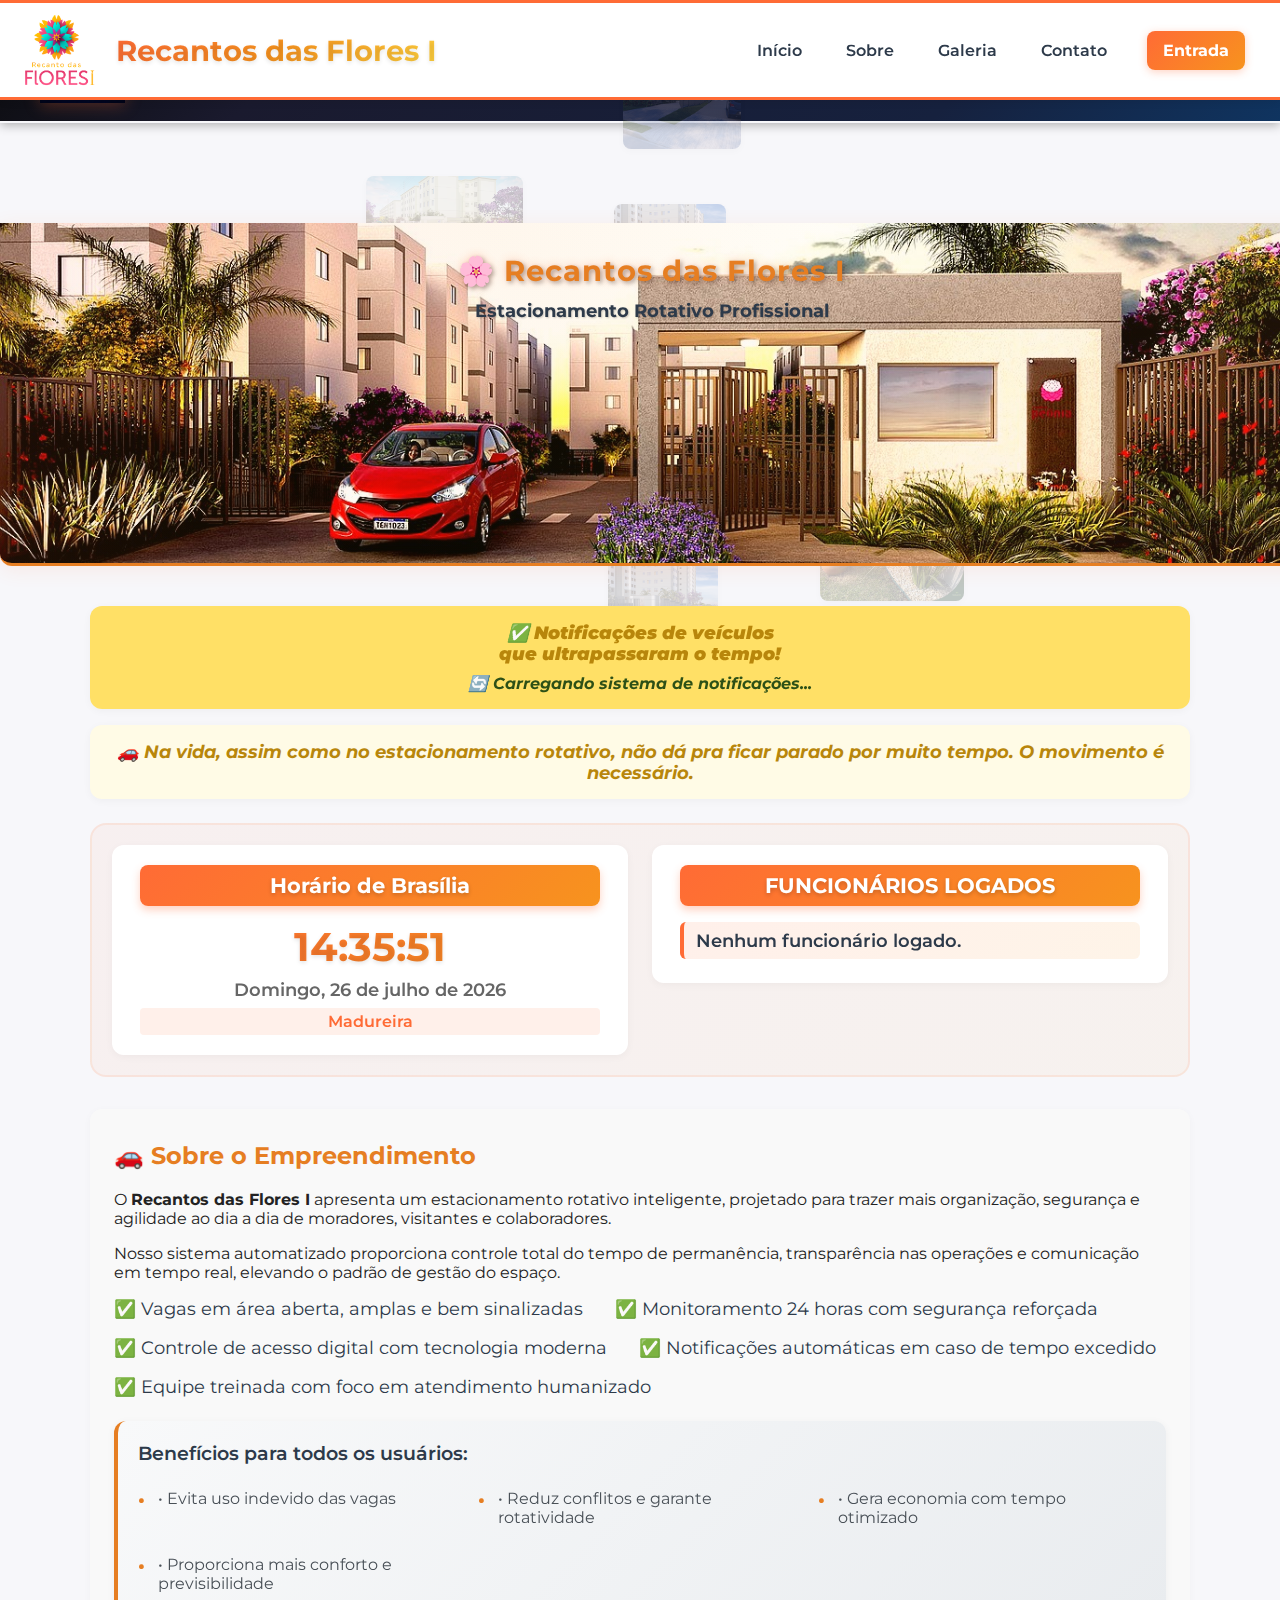
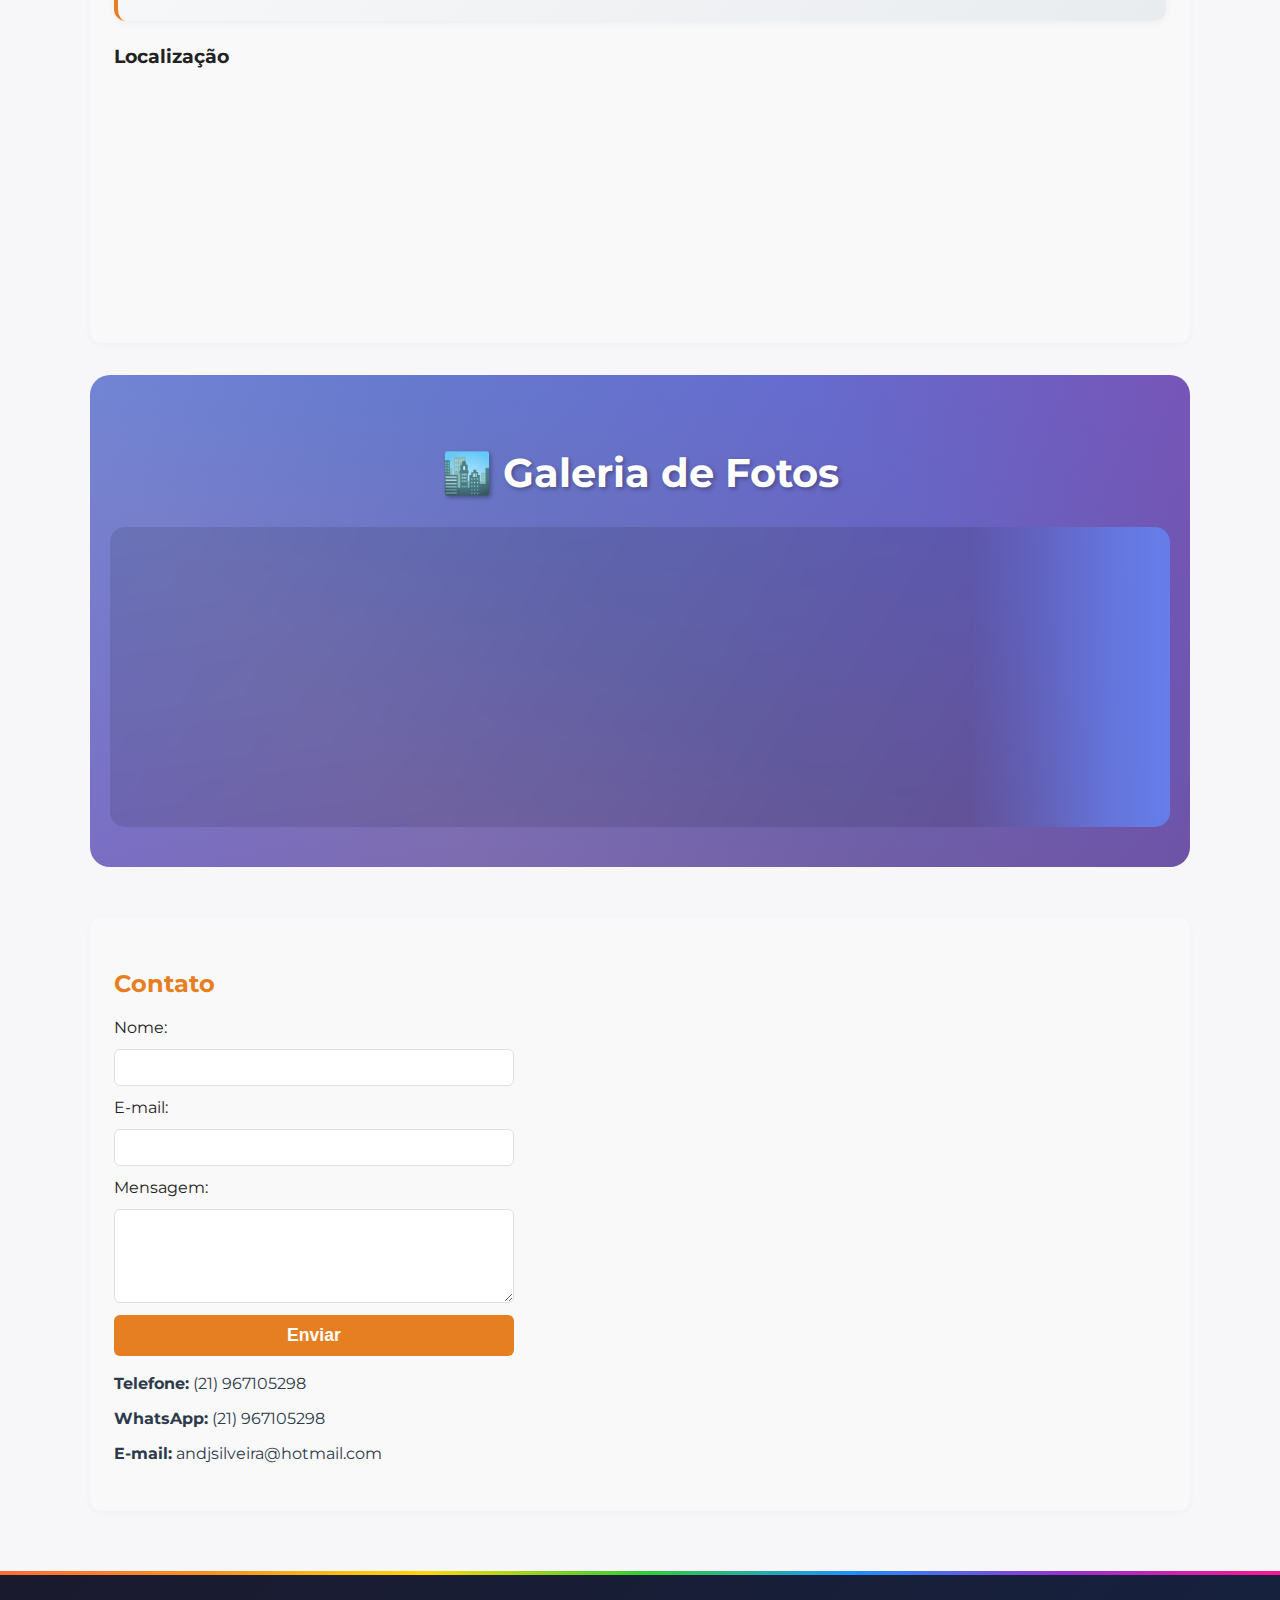
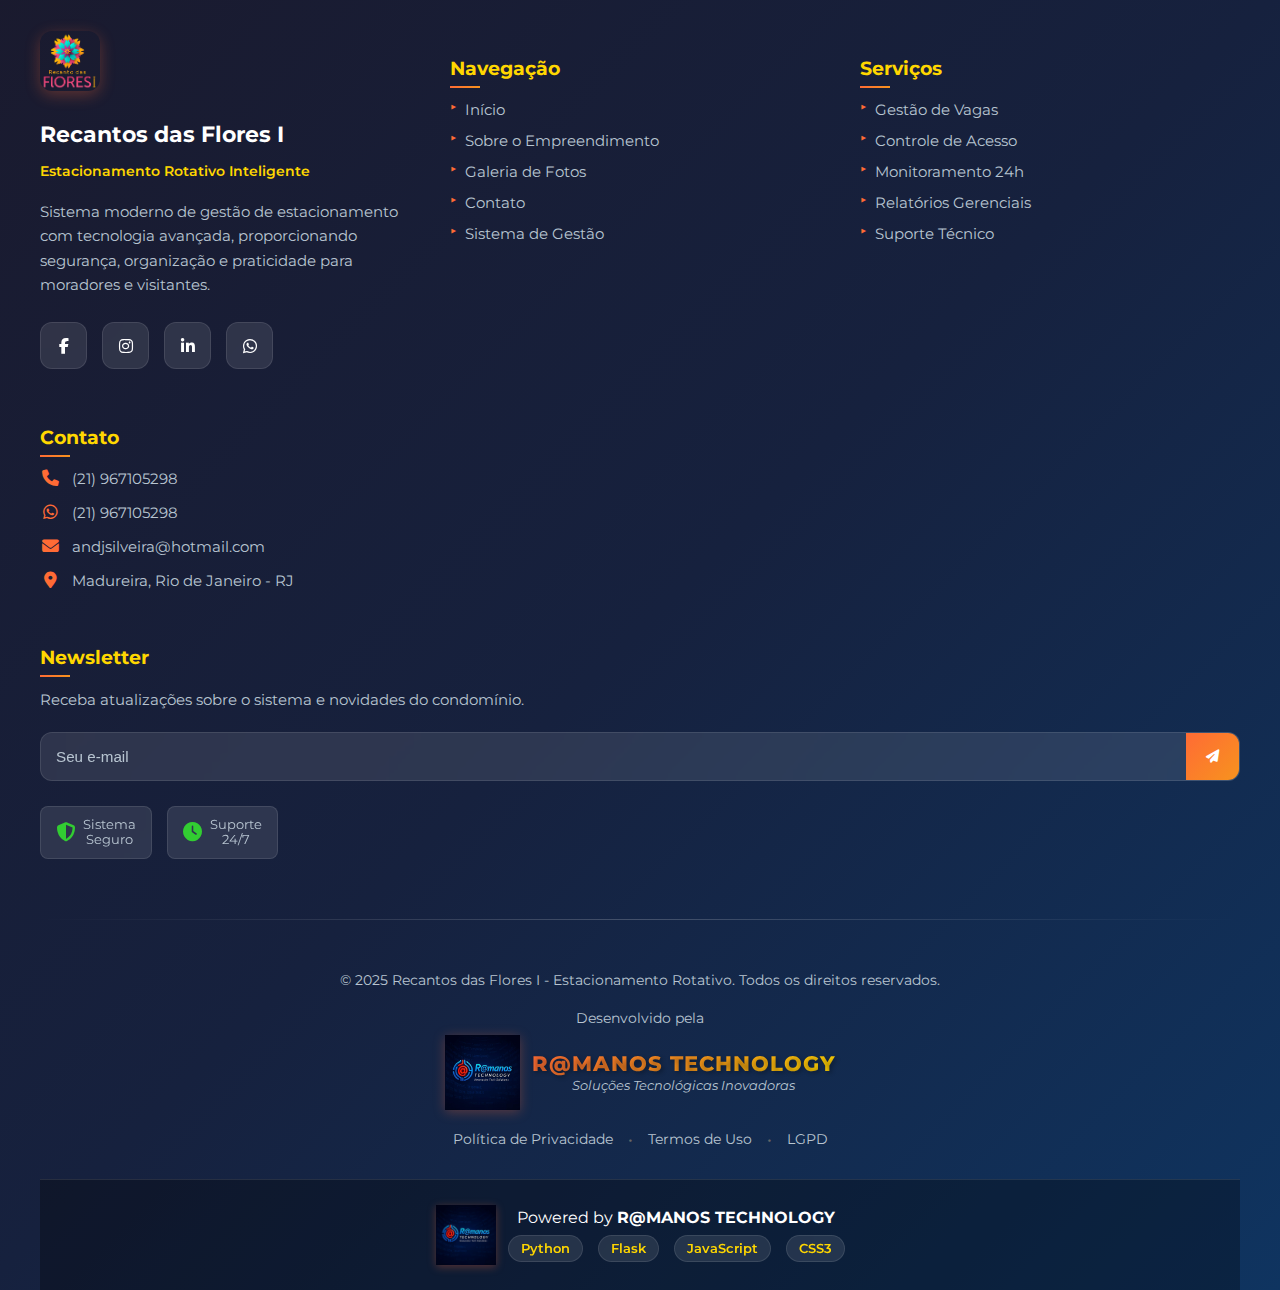
<file: templates/index.html>
<!DOCTYPE html>
<html lang="pt-br">
<head>
  <meta charset="UTF-8">
  <meta name="viewport" content="width=device-width, initial-scale=1.0">
  <title>Estacionamento Rotativo - Recantos das Flores I</title>
  <link rel="icon" type="image/png" href="/static/imagens/icon.png">
  <link rel="stylesheet" href="/static/style.css">
  <link href="https://fonts.googleapis.com/css2?family=Montserrat:wght@400;700&family=Bahnschrift:wght@700&display=swap" rel="stylesheet">
  <link rel="stylesheet" href="https://cdnjs.cloudflare.com/ajax/libs/font-awesome/6.4.0/css/all.min.css">
</head>
<body onload="iniciarAnimacao()">
  <!-- Header Profissional R@MANOS TECHNOLOGY -->
  <header class="developer-header">
    <div class="developer-header-container">
      <div class="developer-brand">
        <img src="/static/imagens/logo_da_empresa.jpg" alt="R@MANOS TECHNOLOGY" class="developer-header-logo">
        <div class="developer-header-text">
          <span class="developer-header-name">R@MANOS TECHNOLOGY</span>
          <span class="developer-header-tagline">Soluções Tecnológicas Inovadoras</span>
        </div>
      </div>
      <div class="developer-header-info">
        <span class="project-label">Projeto:</span>
        <span class="project-name">Sistema de Estacionamento Rotativo</span>
      </div>
    </div>
  </header>

  <nav class="navbar">
    <div class="navbar-logo">
      <img src="/static/imagens/logo_recanto_das_flores.png" alt="Logo Recantos das Flores" height="80">
      <span class="logo-text">Recantos das Flores I</span>
    </div>
    <ul class="navbar-links">
      <li><a href="#inicio">Início</a></li>
      <li><a href="#sobre">Sobre</a></li>
      <li><a href="#galeria">Galeria</a></li>
      <li><a href="#contato">Contato</a></li>
      <li><a href="#" onclick="abrirModalLogin()">Entrada</a></li>
    </ul>
  </nav>

  <!-- Modal de Login -->
  <div id="modalLogin" class="modal-login">
    <div class="modal-content">
      <span class="close-modal" onclick="fecharModalLogin()">&times;</span>
      <h2>Área de Login</h2>
      <div class="login-forms">
        <form id="loginFuncionarioForm" class="login-form">
          <h3>Login Funcionário</h3>
          <input type="text" id="matriculaFuncionario" name="matriculaFuncionario" placeholder="Matrícula" required>
          <button type="submit">Entrar</button>
        </form>
        <form id="loginSupervisorForm" class="login-form">
          <h3>Login Supervisor</h3>
          <input type="password" id="senhaSupervisor" name="senhaSupervisor" placeholder="Senha" required>
          <button type="submit">Entrar</button>
        </form>
      </div>
      <div style="text-align: center; margin-top: 30px;">
        <div id="sistemaAcessoContainer">
          <!-- Botão quando não logado -->
          <div id="sistemaNaoLogado" class="sistema-acesso">
            <div style="
              display: inline-block;
              background: linear-gradient(135deg, #ccc 0%, #999 100%);
              color: #666;
              text-decoration: none;
              padding: 15px 30px;
              border-radius: 8px;
              font-weight: 600;
              font-size: 16px;
              cursor: not-allowed;
              opacity: 0.6;
            ">🔒 Acesso Restrito - Faça Login Primeiro</div>
          </div>
          
          <!-- Botão quando logado -->
          <div id="sistemaLogado" class="sistema-acesso" style="display: none;">
            <a href="/sistema" class="btn-sistema" style="
              display: inline-block;
              background: linear-gradient(135deg, #667eea 0%, #764ba2 100%);
              color: white;
              text-decoration: none;
              padding: 15px 30px;
              border-radius: 8px;
              font-weight: 600;
              font-size: 16px;
              transition: all 0.3s ease;
              box-shadow: 0 5px 15px rgba(0,0,0,0.1);
            ">🚀 Acessar Sistema Completo</a>
          </div>
        </div>
      </div>
    </div>
  </div>

  <div id="imagens-flutuantes" aria-hidden="true"></div>
  <header id="inicio" class="banner-condominio" aria-label="Banner do condomínio Recantos das Flores I">
    <h1>🌸 Recantos das Flores I</h1>
    <h2>Estacionamento Rotativo Profissional</h2>
  </header>
  <main>
    <section aria-label="Notificações e Frases" class="notificacoes-section">
      <div id="containerPopup">
        <div id="notificacoesVagas" aria-label="Notificações de tempo excedido"></div>
      </div>
      <div id="notificacoesTempoBox" aria-label="Notificações de veículos que ultrapassaram o tempo">
        <span class="notificacoes-titulo"><b><i>✅ Notificações de veículos<br>que ultrapassaram o tempo!</i></b></span>
        <div style="margin-top: 10px; font-size: 0.9em; color: #2d5016;">
          <i>🔄 Carregando sistema de notificações...</i>
        </div>
      </div>
      <div id="frasesMotivacionaisBox" aria-label="Frases motivacionais">
        <div class="frase-motivacional">
          <span class="frase-texto" id="fraseAtual" aria-live="polite"></span>
        </div>
      </div>
    </section>
    <section class="painel-section" aria-label="Painel de horário e funcionários logados">
      <aside id="painel-horario" aria-label="Horário de Brasília">
        <h3>Horário de Brasília</h3>
        <div id="horaBrasilia" class="hora-digital">--:--:--</div>
        <div id="dataBrasilia" class="data-digital"></div>
        <div class="localizacao">Madureira</div>
      </aside>
      <aside id="funcionariosLogadosBox" aria-label="Funcionários logados">
        <h3>FUNCIONÁRIOS LOGADOS</h3>
        <ul id="listaFuncionariosLogados"></ul>
        <div id="logoutSection" style="margin-top: 15px; text-align: center;">
          <button onclick="logoutFuncionario()" class="btn-logout">🚪 Logout Funcionário</button>
        </div>
      </aside>
    </section>
    <section id="sobre" class="institucional-section" aria-label="Sobre o Empreendimento">
      <h2>🚗 Sobre o Empreendimento</h2>
      <p>O <b>Recantos das Flores I</b> apresenta um estacionamento rotativo inteligente, projetado para trazer mais organização, segurança e agilidade ao dia a dia de moradores, visitantes e colaboradores.</p>
      <p>Nosso sistema automatizado proporciona controle total do tempo de permanência, transparência nas operações e comunicação em tempo real, elevando o padrão de gestão do espaço.</p>
      <ul class="diferenciais-lista">
        <li>✅ Vagas em área aberta, amplas e bem sinalizadas</li>
        <li>✅ Monitoramento 24 horas com segurança reforçada</li>
        <li>✅ Controle de acesso digital com tecnologia moderna</li>
        <li>✅ Notificações automáticas em caso de tempo excedido</li>
        <li>✅ Equipe treinada com foco em atendimento humanizado</li>
      </ul>
      <div class="beneficios-section">
        <h3>Benefícios para todos os usuários:</h3>
        <ul class="beneficios-lista">
          <li>• Evita uso indevido das vagas</li>
          <li>• Reduz conflitos e garante rotatividade</li>
          <li>• Gera economia com tempo otimizado</li>
          <li>• Proporciona mais conforto e previsibilidade</li>
        </ul>
      </div>
      <div class="localizacao-mapa">
        <h3>Localização</h3>
        <iframe src="https://www.google.com/maps/embed?pb=!1m18!1m12!1m3!1d3675.123456789!2d-43.3456789!3d-22.8754321!2m3!1f0!2f0!3f0!3m2!1i1024!2i768!4f13.1!3m3!1m2!1s0x9999999999999999%3A0xaaaaaaaaaaaaaaaa!2sRecantos%20das%20Flores%20I!5e0!3m2!1spt-BR!2sbr!4v1680000000000!5m2!1spt-BR!2sbr" width="100%" height="220" style="border:0;" allowfullscreen="" loading="lazy" referrerpolicy="no-referrer-when-downgrade"></iframe>
      </div>
    </section>
    <section id="galeria" class="galeria-section" aria-label="Galeria de Fotos">
      <h2>🏙️ Galeria de Fotos</h2>
      <div class="galeria-container">
        <div class="galeria-track" id="galeriaTrack">
          <!-- As imagens serão inseridas dinamicamente via JavaScript -->
        </div>
      </div>
    </section>
    <section id="contato" class="contato-section" aria-label="Contato">
      <h2>Contato</h2>
      <form class="contato-form" autocomplete="off">
        <label for="nomeContato">Nome:</label>
        <input type="text" id="nomeContato" name="nomeContato" required>
        <label for="emailContato">E-mail:</label>
        <input type="email" id="emailContato" name="emailContato" required>
        <label for="mensagemContato">Mensagem:</label>
        <textarea id="mensagemContato" name="mensagemContato" rows="4" required></textarea>
        <button type="submit">Enviar</button>
      </form>
      <div class="contato-info">
        <p><b>Telefone:</b> (21) 967105298</p>
        <p><b>WhatsApp:</b> (21) 967105298</p>
        <p><b>E-mail:</b> andjsilveira@hotmail.com</p>
      </div>
    </section>
  </main>
  <!-- Footer Profissional -->
  <footer class="footer-profissional">
    <div class="footer-container">
      <!-- Seção Principal do Footer -->
      <div class="footer-main">
        <!-- Coluna da Empresa -->
        <div class="footer-column">
          <div class="footer-brand">
            <img src="/static/imagens/logo_recanto_das_flores.png" alt="Logo Recantos das Flores" class="footer-logo">
            <h3>Recantos das Flores I</h3>
            <p class="footer-tagline">Estacionamento Rotativo Inteligente</p>
          </div>
          <p class="footer-description">
            Sistema moderno de gestão de estacionamento com tecnologia avançada, 
            proporcionando segurança, organização e praticidade para moradores e visitantes.
          </p>
          <div class="footer-social">
            <a href="#" class="social-link" aria-label="Facebook">
              <i class="fab fa-facebook-f"></i>
            </a>
            <a href="#" class="social-link" aria-label="Instagram">
              <i class="fab fa-instagram"></i>
            </a>
            <a href="#" class="social-link" aria-label="LinkedIn">
              <i class="fab fa-linkedin-in"></i>
            </a>
            <a href="#" class="social-link" aria-label="WhatsApp">
              <i class="fab fa-whatsapp"></i>
            </a>
          </div>
        </div>

        <!-- Coluna de Navegação -->
        <div class="footer-column">
          <h4>Navegação</h4>
          <ul class="footer-links">
            <li><a href="#inicio">Início</a></li>
            <li><a href="#sobre">Sobre o Empreendimento</a></li>
            <li><a href="#galeria">Galeria de Fotos</a></li>
            <li><a href="#contato">Contato</a></li>
            <li><a href="/sistema">Sistema de Gestão</a></li>
          </ul>
        </div>

        <!-- Coluna de Serviços -->
        <div class="footer-column">
          <h4>Serviços</h4>
          <ul class="footer-links">
            <li><a href="#">Gestão de Vagas</a></li>
            <li><a href="#">Controle de Acesso</a></li>
            <li><a href="#">Monitoramento 24h</a></li>
            <li><a href="#">Relatórios Gerenciais</a></li>
            <li><a href="#">Suporte Técnico</a></li>
          </ul>
        </div>

        <!-- Coluna de Contato -->
        <div class="footer-column">
          <h4>Contato</h4>
          <div class="footer-contact">
            <div class="contact-item">
              <i class="fas fa-phone"></i>
              <span>(21) 967105298</span>
            </div>
            <div class="contact-item">
              <i class="fab fa-whatsapp"></i>
              <span>(21) 967105298</span>
            </div>
            <div class="contact-item">
              <i class="fas fa-envelope"></i>
              <span>andjsilveira@hotmail.com</span>
            </div>
            <div class="contact-item">
              <i class="fas fa-map-marker-alt"></i>
              <span>Madureira, Rio de Janeiro - RJ</span>
            </div>
          </div>
        </div>

        <!-- Coluna de Newsletter -->
        <div class="footer-column">
          <h4>Newsletter</h4>
          <p class="newsletter-text">Receba atualizações sobre o sistema e novidades do condomínio.</p>
          <form class="newsletter-form" action="#" method="post">
            <div class="newsletter-input-group">
              <input type="email" placeholder="Seu e-mail" required>
              <button type="submit" class="newsletter-btn">
                <i class="fas fa-paper-plane"></i>
              </button>
            </div>
          </form>
          <div class="footer-certificates">
            <div class="certificate-badge">
              <i class="fas fa-shield-alt"></i>
              <span>Sistema<br>Seguro</span>
            </div>
            <div class="certificate-badge">
              <i class="fas fa-clock"></i>
              <span>Suporte<br>24/7</span>
            </div>
          </div>
        </div>
      </div>

      <!-- Linha Divisória -->
      <div class="footer-divider"></div>

      <!-- Footer Bottom -->
      <div class="footer-bottom">
        <div class="footer-bottom-left">
          <div class="company-info">
            <span class="copyright">© 2025 Recantos das Flores I - Estacionamento Rotativo. Todos os direitos reservados.</span>
          </div>
        </div>
        
        <div class="footer-bottom-center">
          <div class="developer-info">
            <span>Desenvolvido pela</span>
            <div class="company-brand">
              <div class="company-logo-container">
                <img src="/static/imagens/logo_da_empresa.jpg" alt="R@MANOS TECHNOLOGY" class="company-logo">
                <div class="company-text">
                  <span class="company-name">R@MANOS TECHNOLOGY</span>
                  <div class="company-tagline">Soluções Tecnológicas Inovadoras</div>
                </div>
              </div>
            </div>
          </div>
        </div>

        <div class="footer-bottom-right">
          <div class="footer-legal">
            <a href="#">Política de Privacidade</a>
            <span class="separator">•</span>
            <a href="#">Termos de Uso</a>
            <span class="separator">•</span>
            <a href="#">LGPD</a>
          </div>
        </div>
      </div>

              <!-- Badge Tecnologia -->
        <div class="technology-badge">
          <div class="tech-info">
            <div class="tech-logo-section">
              <img src="/static/imagens/logo_da_empresa.jpg" alt="R@MANOS TECHNOLOGY" class="tech-badge-logo">
              <div class="tech-text">
                <span>Powered by <strong>R@MANOS TECHNOLOGY</strong></span>
                <div class="tech-stack">
                  <span class="tech-item">Python</span>
                  <span class="tech-item">Flask</span>
                  <span class="tech-item">JavaScript</span>
                  <span class="tech-item">CSS3</span>
                </div>
              </div>
            </div>
          </div>
        </div>
    </div>
  </footer>
  <script src="/static/script.js"></script>
</body>
</html>
</file>
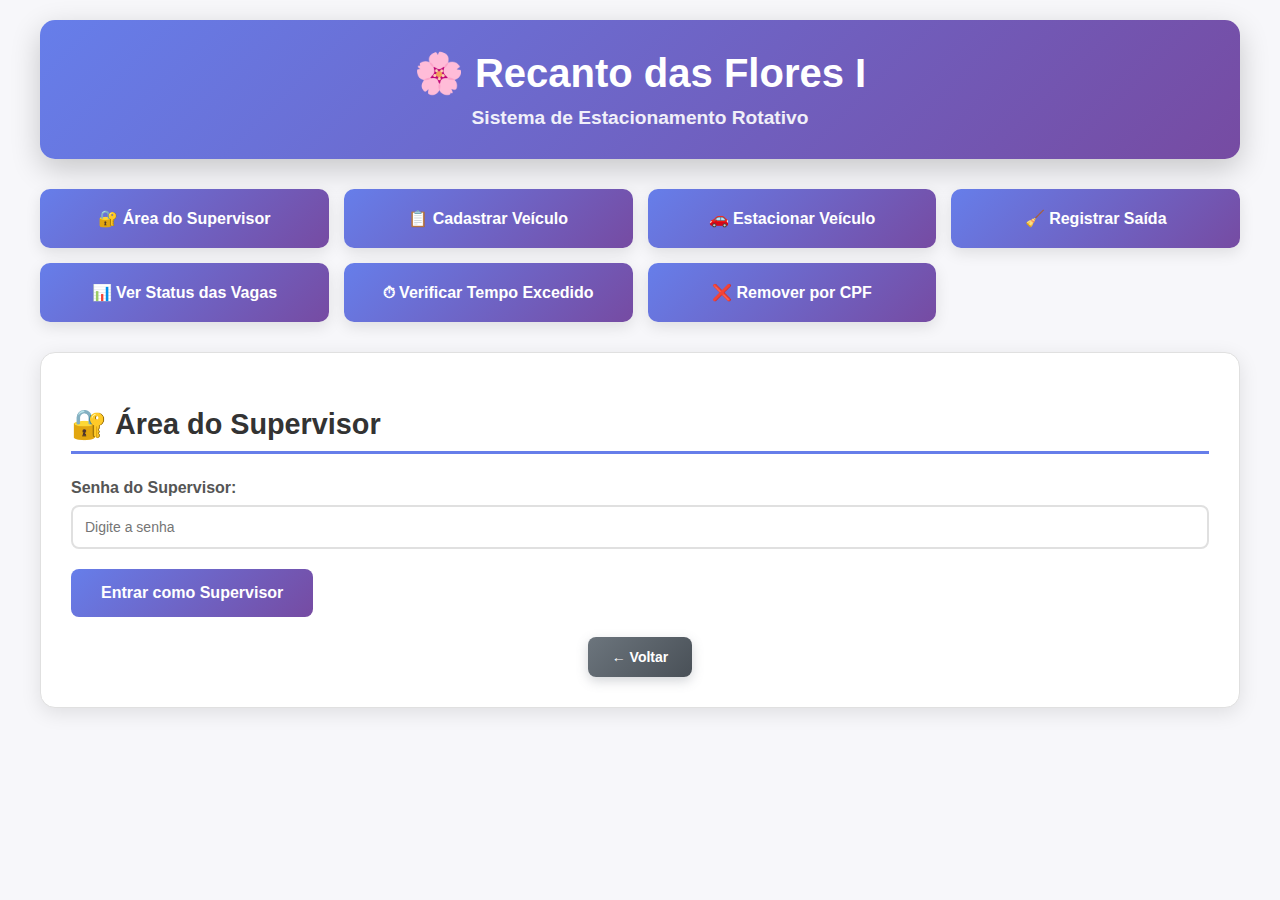
<file: templates/sistema.html>
<!DOCTYPE html>
<html lang="pt-br">
<head>
  <meta charset="UTF-8">
  <meta name="viewport" content="width=device-width, initial-scale=1.0">
  <title>Sistema de Estacionamento Rotativo - Recanto das Flores I</title>
  <link rel="icon" type="image/png" href="/static/imagens/icon.png">
  <link rel="stylesheet" href="/static/style.css">
  <style>
    /* Estilos específicos para o sistema */
    .sistema-container {
      max-width: 1200px;
      margin: 0 auto;
      padding: 20px;
      font-family: 'Montserrat', sans-serif;
    }

    .header-sistema {
      text-align: center;
      margin-bottom: 30px;
      background: linear-gradient(135deg, #667eea 0%, #764ba2 100%);
      color: white;
      padding: 30px;
      border-radius: 15px;
      box-shadow: 0 10px 30px rgba(0,0,0,0.2);
    }

    .header-sistema h1 {
      margin: 0;
      font-size: 2.5em;
      font-weight: 700;
    }

    .header-sistema h2 {
      margin: 10px 0 0 0;
      font-size: 1.2em;
      opacity: 0.9;
    }

    .menu-funcoes {
      display: grid;
      grid-template-columns: repeat(auto-fit, minmax(250px, 1fr));
      gap: 15px;
      margin-bottom: 30px;
    }

    .btn-funcao {
      background: linear-gradient(135deg, #667eea 0%, #764ba2 100%);
      color: white;
      border: none;
      padding: 20px;
      border-radius: 10px;
      font-size: 16px;
      font-weight: 600;
      cursor: pointer;
      transition: all 0.3s ease;
      box-shadow: 0 5px 15px rgba(0,0,0,0.1);
    }

    .btn-funcao:hover {
      transform: translateY(-3px);
      box-shadow: 0 8px 25px rgba(0,0,0,0.2);
    }

    .secao {
      background: white;
      border-radius: 15px;
      padding: 30px;
      margin-bottom: 20px;
      box-shadow: 0 5px 20px rgba(0,0,0,0.1);
      border: 1px solid #e0e0e0;
    }

    .secao h2 {
      color: #333;
      margin-bottom: 25px;
      font-size: 1.8em;
      border-bottom: 3px solid #667eea;
      padding-bottom: 10px;
    }

    .form-sistema {
      display: grid;
      gap: 20px;
    }

    .form-row {
      display: grid;
      grid-template-columns: repeat(auto-fit, minmax(200px, 1fr));
      gap: 15px;
    }

    .form-group {
      display: flex;
      flex-direction: column;
    }

    .form-group label {
      margin-bottom: 8px;
      font-weight: 600;
      color: #555;
    }

    .form-group input, .form-group select {
      padding: 12px;
      border: 2px solid #e0e0e0;
      border-radius: 8px;
      font-size: 14px;
      transition: border-color 0.3s ease;
    }

    .form-group input:focus, .form-group select:focus {
      outline: none;
      border-color: #667eea;
      box-shadow: 0 0 0 3px rgba(102, 126, 234, 0.1);
    }

    .btn-submit {
      background: linear-gradient(135deg, #667eea 0%, #764ba2 100%);
      color: white;
      border: none;
      padding: 15px 30px;
      border-radius: 8px;
      font-size: 16px;
      font-weight: 600;
      cursor: pointer;
      transition: all 0.3s ease;
      justify-self: start;
    }

    .btn-submit:hover {
      transform: translateY(-2px);
      box-shadow: 0 5px 15px rgba(0,0,0,0.2);
    }

    .btn-info {
      background: linear-gradient(135deg, #4facfe 0%, #00f2fe 100%);
      color: white;
      border: none;
      padding: 15px 30px;
      border-radius: 8px;
      font-size: 16px;
      font-weight: 600;
      cursor: pointer;
      transition: all 0.3s ease;
    }

    .btn-info:hover {
      transform: translateY(-2px);
      box-shadow: 0 5px 15px rgba(0,0,0,0.2);
    }

    .btn-danger {
      background: linear-gradient(135deg, #ff6b6b 0%, #ee5a24 100%);
      color: white;
      border: none;
      padding: 15px 30px;
      border-radius: 8px;
      font-size: 16px;
      font-weight: 600;
      cursor: pointer;
      transition: all 0.3s ease;
    }

    .btn-danger:hover {
      transform: translateY(-2px);
      box-shadow: 0 5px 15px rgba(0,0,0,0.2);
    }

    .btn-secondary {
      background: linear-gradient(135deg, #6c757d 0%, #495057 100%);
      color: white;
      border: none;
      padding: 12px 25px;
      border-radius: 8px;
      font-size: 14px;
      font-weight: 600;
      cursor: pointer;
      transition: all 0.3s ease;
    }

    .btn-secondary:hover {
      transform: translateY(-2px);
      box-shadow: 0 5px 15px rgba(0,0,0,0.2);
    }

    .resultado {
      margin-top: 20px;
      padding: 15px;
      border-radius: 8px;
      font-weight: 600;
    }

    .resultado.sucesso {
      background-color: #d4edda;
      color: #155724;
      border: 1px solid #c3e6cb;
    }

    .resultado.erro {
      background-color: #f8d7da;
      color: #721c24;
      border: 1px solid #f5c6cb;
    }

    .resultado.info {
      background-color: #d1ecf1;
      color: #0c5460;
      border: 1px solid #bee5eb;
    }

    .vagas-grid {
      display: grid;
      grid-template-columns: repeat(auto-fill, minmax(200px, 1fr));
      gap: 15px;
      margin-top: 20px;
    }

    .vaga-card {
      background: white;
      border: 2px solid #e0e0e0;
      border-radius: 10px;
      padding: 15px;
      text-align: center;
      transition: all 0.3s ease;
      position: relative;
    }

    .vaga-card.livre {
      border-color: #28a745;
      background-color: #f8fff9;
    }

    .vaga-card.ocupada {
      border-color: #dc3545;
      background-color: #fff8f8;
    }

    .vaga-card.tempo-excedido {
      border-color: #ff6b35;
      background-color: #fff5f0;
    }

    .vaga-card h3 {
      margin: 0 0 10px 0;
      font-size: 1.2em;
    }

    .status-livre {
      color: #28a745;
      font-weight: 600;
    }

    .status-ocupada {
      color: #dc3545;
      font-weight: 600;
    }

    /* Estilos para o timer de contagem regressiva */
    .timer-container {
      margin-top: 10px;
      padding: 10px;
      background-color: #f8f9fa;
      border-radius: 8px;
      border: 1px solid #dee2e6;
    }

    .timer-display {
      font-family: 'Courier New', monospace;
      font-size: 1.1em;
      font-weight: bold;
      text-align: center;
      color: #495057;
    }

    .timer-normal {
      color: #28a745;
    }

    .timer-warning {
      color: #ffc107;
      animation: pulse-warning 2s infinite;
    }

    .timer-critical {
      color: #dc3545;
      animation: pulse-critical 1s infinite;
    }

    .timer-expired {
      color: #dc3545;
      background-color: #f8d7da;
      border-color: #f5c6cb;
      animation: flash-expired 0.5s infinite;
    }

    @keyframes pulse-warning {
      0%, 100% { opacity: 1; }
      50% { opacity: 0.6; }
    }

    @keyframes pulse-critical {
      0%, 100% { opacity: 1; }
      50% { opacity: 0.4; }
    }

    @keyframes flash-expired {
      0%, 100% { background-color: #f8d7da; }
      50% { background-color: #f1aeb5; }
    }

    .timer-label {
      font-size: 0.9em;
      color: #6c757d;
      margin-bottom: 5px;
    }

    .tempo-restante {
      font-size: 0.85em;
      color: #6c757d;
      margin-top: 5px;
    }

    .veiculo-info {
      font-size: 0.9em;
      color: #495057;
      margin-top: 5px;
    }

    .veiculo-info strong {
      color: #212529;
    }

    .loading {
      text-align: center;
      padding: 20px;
      color: #666;
    }

    .hidden {
      display: none !important;
    }

    @media (max-width: 768px) {
      .menu-funcoes {
        grid-template-columns: 1fr;
      }
      
      .form-row {
        grid-template-columns: 1fr;
      }
      
      .header-sistema h1 {
        font-size: 2em;
      }
    }
  </style>
</head>
<body>
  <div class="sistema-container">
    <!-- Header do Sistema -->
    <div class="header-sistema">
      <h1>🌸 Recanto das Flores I</h1>
      <h2>Sistema de Estacionamento Rotativo</h2>
    </div>

    <!-- Menu Principal -->
    <div class="menu-funcoes">
      <button class="btn-funcao" onclick="abrirSecao('supervisor')">
        🔐 Área do Supervisor
      </button>
      <button class="btn-funcao" onclick="abrirSecao('cadastro')">
        📋 Cadastrar Veículo
      </button>
      <button class="btn-funcao" onclick="abrirSecao('estacionar')">
        🚗 Estacionar Veículo
      </button>
      <button class="btn-funcao" onclick="abrirSecao('saida')">
        🧹 Registrar Saída
      </button>
      <button class="btn-funcao" onclick="abrirSecao('vagas')">
        📊 Ver Status das Vagas
      </button>
      <button class="btn-funcao" onclick="abrirSecao('tempo')">
        ⏱ Verificar Tempo Excedido
      </button>
      <button class="btn-funcao" onclick="abrirSecao('remover')">
        ❌ Remover por CPF
      </button>
    </div>

    <!-- Seção: Área do Supervisor -->
    <div id="supervisor" class="secao hidden">
      <h2>🔐 Área do Supervisor</h2>
      <form id="formSupervisor" class="form-sistema">
        <div class="form-group">
          <label for="senhaSupervisor">Senha do Supervisor:</label>
          <input type="password" id="senhaSupervisor" name="senha" placeholder="Digite a senha" required>
        </div>
        <button type="submit" class="btn-submit">Entrar como Supervisor</button>
      </form>
      <div id="resultadoSupervisor" class="resultado hidden"></div>
      
      <!-- Botão Voltar -->
      <div style="margin-top: 20px; text-align: center;">
        <button onclick="voltarPaginaAnterior()" class="btn-voltar">← Voltar</button>
      </div>
    </div>

    <!-- Seção: Cadastro de Veículo -->
    <div id="cadastro" class="secao hidden">
      <h2>📋 Cadastro de Veículo</h2>
      <form id="formCadastro" class="form-sistema">
        <div class="form-row">
          <div class="form-group">
            <label for="cpfCadastro">CPF:</label>
            <input type="text" id="cpfCadastro" name="cpf" placeholder="000.000.000-00" required>
          </div>
          <div class="form-group">
            <label for="placaCadastro">Placa:</label>
            <input type="text" id="placaCadastro" name="placa" placeholder="ABC1234" required>
          </div>
        </div>
        <div class="form-row">
          <div class="form-group">
            <label for="modeloCadastro">Modelo:</label>
            <input type="text" id="modeloCadastro" name="modelo" placeholder="Ex: Gol, Civic, etc.">
          </div>
          <div class="form-group">
            <label for="nomeCadastro">Nome do Proprietário:</label>
            <input type="text" id="nomeCadastro" name="nome" placeholder="Nome completo" required>
          </div>
        </div>
        <div class="form-row">
          <div class="form-group">
            <label for="blocoCadastro">Bloco:</label>
            <input type="text" id="blocoCadastro" name="bloco" placeholder="Ex: A, B, C">
          </div>
          <div class="form-group">
            <label for="apartamentoCadastro">Apartamento:</label>
            <input type="text" id="apartamentoCadastro" name="apartamento" placeholder="Ex: 101, 202">
          </div>
        </div>
        <div class="form-group">
          <label for="matriculaCadastro">Matrícula do Funcionário:</label>
          <input type="text" id="matriculaCadastro" name="matricula" placeholder="Digite sua matrícula" required>
        </div>
        <button type="submit" class="btn-submit">Cadastrar Veículo</button>
      </form>
      <div id="resultadoCadastro" class="resultado hidden"></div>
      
      <!-- Botão Voltar -->
      <div style="margin-top: 20px; text-align: center;">
        <button onclick="voltarPaginaAnterior()" class="btn-voltar">← Voltar</button>
      </div>
    </div>

    <!-- Seção: Estacionar Veículo -->
    <div id="estacionar" class="secao hidden">
      <h2>🚗 Estacionar Veículo</h2>
      <form id="formEstacionar" class="form-sistema">
        <div class="form-row">
          <div class="form-group">
            <label for="placaEstacionar">Placa do Veículo:</label>
            <input type="text" id="placaEstacionar" name="placa" placeholder="ABC1234" required>
          </div>
          <div class="form-group">
            <label for="matriculaEstacionar">Matrícula do Funcionário:</label>
            <input type="text" id="matriculaEstacionar" name="matricula" placeholder="Digite sua matrícula" required>
          </div>
        </div>
        <button type="submit" class="btn-submit">Estacionar Veículo</button>
      </form>
      <div id="resultadoEstacionar" class="resultado hidden"></div>
    </div>

    <!-- Seção: Registrar Saída -->
    <div id="saida" class="secao hidden">
      <h2>🧹 Registrar Saída</h2>
      <form id="formSaida" class="form-sistema">
        <div class="form-row">
          <div class="form-group">
            <label for="placaSaida">Placa do Veículo:</label>
            <input type="text" id="placaSaida" name="placa" placeholder="ABC1234" required>
          </div>
          <div class="form-group">
            <label for="matriculaSaida">Matrícula do Funcionário:</label>
            <input type="text" id="matriculaSaida" name="matricula" placeholder="Digite sua matrícula" required>
          </div>
        </div>
        <button type="submit" class="btn-submit">Registrar Saída</button>
      </form>
      <div id="resultadoSaida" class="resultado hidden"></div>
      
      <!-- Botão Voltar -->
      <div style="margin-top: 20px; text-align: center;">
        <button onclick="voltarPaginaAnterior()" class="btn-voltar">← Voltar</button>
      </div>
    </div>

    <!-- Seção: Ver Status das Vagas -->
    <div id="vagas" class="secao hidden">
      <h2>📊 Status das Vagas</h2>
      <button class="btn-info" onclick="carregarVagas()">🔄 Atualizar Status das Vagas</button>
      <div id="loadingVagas" class="loading hidden">Carregando vagas...</div>
      <div id="resultadoVagas" class="resultado hidden"></div>
      <div id="vagasGrid" class="vagas-grid"></div>
    </div>

    <!-- Seção: Verificar Tempo Excedido -->
    <div id="tempo" class="secao hidden">
      <h2>⏱ Verificar Tempo Excedido</h2>
      <button class="btn-info" onclick="verificarTempoExcedido()">🔍 Verificar Veículos com Tempo Excedido</button>
      <div id="loadingTempo" class="loading hidden">Verificando...</div>
      <div id="resultadoTempo" class="resultado hidden"></div>
    </div>

    <!-- Seção: Remover por CPF -->
    <div id="remover" class="secao hidden">
      <h2>❌ Remover Veículo por CPF</h2>
      <form id="formRemover" class="form-sistema">
        <div class="form-row">
          <div class="form-group">
            <label for="cpfRemover">CPF do Proprietário:</label>
            <input type="text" id="cpfRemover" name="cpf" placeholder="000.000.000-00" required>
          </div>
          <div class="form-group">
            <label for="matriculaRemover">Matrícula do Funcionário:</label>
            <input type="text" id="matriculaRemover" name="matricula" placeholder="Digite sua matrícula" required>
          </div>
        </div>
        <button type="submit" class="btn-danger">Remover Veículo</button>
      </form>
      <div id="resultadoRemover" class="resultado hidden"></div>
      
      <!-- Botão Voltar -->
      <div style="margin-top: 20px; text-align: center;">
        <button onclick="voltarPaginaAnterior()" class="btn-voltar">← Voltar</button>
      </div>
    </div>
  </div>

  <script>
    // Função para abrir seções
    function abrirSecao(id) {
      try {
        console.log('Abrindo seção:', id);
        
        // Parar todos os timers quando mudar de seção
        if (id !== 'vagas') {
          pararTodosTimers();
        }
        
        // Esconde todas as seções
        document.querySelectorAll('.secao').forEach(sec => {
          sec.classList.add('hidden');
        });
        
        // Mostra a seção selecionada
        const secao = document.getElementById(id);
        if (secao) {
          secao.classList.remove('hidden');
          console.log('Seção', id, 'aberta com sucesso');
          
          // Se abrir a seção de vagas, carregar automaticamente
          if (id === 'vagas') {
            carregarVagas();
          }
        } else {
          console.error('Seção', id, 'não encontrada');
        }
        
        // Limpa resultados anteriores
        document.querySelectorAll('.resultado').forEach(res => {
          res.classList.add('hidden');
        });
      } catch (error) {
        console.error('Erro ao abrir seção:', error);
      }
    }

    // Função para mostrar resultado
    function mostrarResultado(elementId, mensagem, tipo) {
      const elemento = document.getElementById(elementId);
      elemento.textContent = mensagem;
      elemento.className = `resultado ${tipo}`;
      elemento.classList.remove('hidden');
    }

    // Função para limpar formulário
    function limparFormulario(formId) {
      const form = document.getElementById(formId);
      if (form) {
        form.reset();
      }
    }

    // Função para fazer requisições AJAX
    async function fazerRequisicao(url, dados = null, metodo = 'GET') {
      try {
        const opcoes = {
          method: metodo,
          headers: {
            'Content-Type': 'application/json',
          }
        };

        if (dados) {
          opcoes.body = JSON.stringify(dados);
        }

        const resposta = await fetch(url, opcoes);
        const resultado = await resposta.json();
        
        return { sucesso: resposta.ok, dados: resultado };
      } catch (erro) {
        return { sucesso: false, dados: { mensagem: 'Erro de conexão: ' + erro.message } };
      }
    }

    // Formulário do Supervisor
    document.getElementById('formSupervisor').addEventListener('submit', async function(e) {
      e.preventDefault();
      const senha = document.getElementById('senhaSupervisor').value;
      
      const resultado = await fazerRequisicao('/login-supervisor', { senha }, 'POST');
      
      if (resultado.sucesso) {
        mostrarResultado('resultadoSupervisor', resultado.dados.mensagem, 'sucesso');
        // Limpar formulário
        limparFormulario('formSupervisor');
        // Redirecionar para área do supervisor após 2 segundos
        setTimeout(() => {
          window.location.href = '/supervisor-sistema';
        }, 2000);
      } else {
        mostrarResultado('resultadoSupervisor', resultado.dados.mensagem, 'erro');
      }
    });

    // Formulário de Cadastro
    document.getElementById('formCadastro').addEventListener('submit', async function(e) {
      e.preventDefault();
      const formData = new FormData(this);
      const dados = Object.fromEntries(formData);
      
      const resultado = await fazerRequisicao('/cadastrar-veiculo', dados, 'POST');
      
      if (resultado.sucesso) {
        mostrarResultado('resultadoCadastro', resultado.dados.mensagem, 'sucesso');
        limparFormulario('formCadastro');
      } else {
        mostrarResultado('resultadoCadastro', resultado.dados.mensagem, 'erro');
      }
    });

    // Formulário de Estacionar
    document.getElementById('formEstacionar').addEventListener('submit', async function(e) {
      e.preventDefault();
      const formData = new FormData(this);
      const dados = Object.fromEntries(formData);
      
      const resultado = await fazerRequisicao('/estacionar', dados, 'POST');
      
      if (resultado.sucesso) {
        let mensagem = resultado.dados.mensagem;
        if (resultado.dados.proprietario) {
          mensagem += `\nProprietário: ${resultado.dados.proprietario.nome}`;
          mensagem += `\nVaga: ${resultado.dados.vaga}`;
        }
        mostrarResultado('resultadoEstacionar', mensagem, 'sucesso');
        limparFormulario('formEstacionar');
      } else {
        mostrarResultado('resultadoEstacionar', resultado.dados.mensagem, 'erro');
      }
    });

    // Formulário de Saída
    document.getElementById('formSaida').addEventListener('submit', async function(e) {
      e.preventDefault();
      const formData = new FormData(this);
      const dados = Object.fromEntries(formData);
      
      const resultado = await fazerRequisicao('/liberar', dados, 'POST');
      
      if (resultado.sucesso) {
        let mensagem = resultado.dados.mensagem;
        if (resultado.dados.proprietario) {
          mensagem += `\nProprietário: ${resultado.dados.proprietario.nome}`;
        }
        mostrarResultado('resultadoSaida', mensagem, 'sucesso');
        limparFormulario('formSaida');
      } else {
        mostrarResultado('resultadoSaida', resultado.dados.mensagem, 'erro');
      }
    });

    // Formulário de Remover
    document.getElementById('formRemover').addEventListener('submit', async function(e) {
      e.preventDefault();
      const formData = new FormData(this);
      const dados = Object.fromEntries(formData);
      
      const resultado = await fazerRequisicao('/remover-veiculo-cpf', dados, 'POST');
      
      if (resultado.sucesso) {
        mostrarResultado('resultadoRemover', resultado.dados.mensagem, 'sucesso');
        limparFormulario('formRemover');
      } else {
        mostrarResultado('resultadoRemover', resultado.dados.mensagem, 'erro');
      }
    });

    // Objeto para armazenar os intervalos dos timers
    const timersVagas = {};

    // Função para calcular tempo restante em milissegundos
    function calcularTempoRestante(dataEntrada, limiteHoras = 72) {
      const agora = new Date().getTime();
      const entrada = new Date(dataEntrada).getTime();
      const limite = entrada + (limiteHoras * 60 * 60 * 1000); // 72 horas em ms
      return limite - agora;
    }

    // Função para formatar tempo no formato de contagem regressiva
    function formatarTempoRegressivo(milissegundos) {
      if (milissegundos <= 0) {
        return "TEMPO ESGOTADO";
      }
      
      const dias = Math.floor(milissegundos / (1000 * 60 * 60 * 24));
      const horas = Math.floor((milissegundos % (1000 * 60 * 60 * 24)) / (1000 * 60 * 60));
      const minutos = Math.floor((milissegundos % (1000 * 60 * 60)) / (1000 * 60));
      const segundos = Math.floor((milissegundos % (1000 * 60)) / 1000);
      
      return `${dias}d ${String(horas).padStart(2, '0')}h ${String(minutos).padStart(2, '0')}m ${String(segundos).padStart(2, '0')}s`;
    }

    // Função para determinar a classe CSS baseada no tempo restante
    function obterClasseTimer(milissegundos, totalMillis = 72 * 60 * 60 * 1000) {
      if (milissegundos <= 0) return 'timer-expired';
      
      const porcentagemRestante = (milissegundos / totalMillis) * 100;
      
      if (porcentagemRestante <= 10) return 'timer-critical';
      if (porcentagemRestante <= 25) return 'timer-warning';
      return 'timer-normal';
    }

    // Função para iniciar timer de uma vaga específica
    function iniciarTimerVaga(numeroVaga, dataEntrada) {
      // Limpar timer existente se houver
      if (timersVagas[numeroVaga]) {
        clearInterval(timersVagas[numeroVaga]);
      }

      timersVagas[numeroVaga] = setInterval(() => {
        const tempoRestante = calcularTempoRestante(dataEntrada);
        const timerElement = document.getElementById(`timer-${numeroVaga}`);
        const vagaCard = document.getElementById(`vaga-${numeroVaga}`);
        
        if (timerElement && vagaCard) {
          const tempoFormatado = formatarTempoRegressivo(tempoRestante);
          const classeTimer = obterClasseTimer(tempoRestante);
          
          timerElement.innerHTML = tempoFormatado;
          timerElement.className = `timer-display ${classeTimer}`;
          
          // Atualizar classe do card da vaga se tempo esgotado
          if (tempoRestante <= 0) {
            vagaCard.classList.add('tempo-excedido');
            vagaCard.classList.remove('ocupada');
          }
        }
      }, 1000);
    }

    // Função para parar todos os timers
    function pararTodosTimers() {
      Object.values(timersVagas).forEach(timer => clearInterval(timer));
      Object.keys(timersVagas).forEach(key => delete timersVagas[key]);
    }

    // Função para carregar vagas (atualizada com timer)
    async function carregarVagas() {
      document.getElementById('loadingVagas').classList.remove('hidden');
      document.getElementById('resultadoVagas').classList.add('hidden');
      document.getElementById('vagasGrid').innerHTML = '';
      
      // Parar todos os timers existentes antes de carregar novos
      pararTodosTimers();
      
      const resultado = await fazerRequisicao('/vagas-completas');
      
      document.getElementById('loadingVagas').classList.add('hidden');
      
      if (resultado.sucesso) {
        const vagas = resultado.dados;
        const vagasGrid = document.getElementById('vagasGrid');
        
        vagas.forEach(vaga => {
          const vagaCard = document.createElement('div');
          let cardClass = vaga.ocupada ? 'ocupada' : 'livre';
          
          // Verificar se tempo está esgotado para vagas ocupadas
          if (vaga.ocupada && vaga.entrada) {
            const tempoRestante = calcularTempoRestante(vaga.entrada);
            if (tempoRestante <= 0) {
              cardClass = 'tempo-excedido';
            }
          }
          
          vagaCard.className = `vaga-card ${cardClass}`;
          vagaCard.id = `vaga-${vaga.numero}`;
          
          let status = '';
          let timerHtml = '';
          let veiculoInfo = '';
          
          if (vaga.ocupada) {
            status = `<span class="status-ocupada">🔴 Ocupada por ${vaga.veiculo}</span>`;
            
            // Adicionar informações do veículo se disponíveis
            if (vaga.proprietario) {
              veiculoInfo = `
                <div class="veiculo-info">
                  <strong>Proprietário:</strong> ${vaga.proprietario}<br>
                  ${vaga.modelo ? `<strong>Modelo:</strong> ${vaga.modelo}<br>` : ''}
                  ${vaga.bloco ? `<strong>Bloco:</strong> ${vaga.bloco}` : ''}
                  ${vaga.apartamento ? ` - <strong>Apto:</strong> ${vaga.apartamento}` : ''}
                </div>
              `;
            }
            
            // Adicionar timer de contagem regressiva
            if (vaga.entrada) {
              const tempoRestante = calcularTempoRestante(vaga.entrada);
              const tempoFormatado = formatarTempoRegressivo(tempoRestante);
              const classeTimer = obterClasseTimer(tempoRestante);
              
              timerHtml = `
                <div class="timer-container">
                  <div class="timer-label">⏰ Tempo restante:</div>
                  <div id="timer-${vaga.numero}" class="timer-display ${classeTimer}">
                    ${tempoFormatado}
                  </div>
                  <div class="tempo-restante">
                    Entrada: ${new Date(vaga.entrada).toLocaleString('pt-BR')}
                  </div>
                </div>
              `;
            }
          } else {
            status = `<span class="status-livre">🟢 Livre</span>`;
          }
          
          vagaCard.innerHTML = `
            <h3>Vaga ${vaga.numero}</h3>
            <p><strong>Tipo:</strong> ${vaga.tipo}</p>
            <p>${status}</p>
            ${veiculoInfo}
            ${timerHtml}
          `;
          
          vagasGrid.appendChild(vagaCard);
          
          // Iniciar timer se a vaga estiver ocupada
          if (vaga.ocupada && vaga.entrada) {
            iniciarTimerVaga(vaga.numero, vaga.entrada);
          }
        });
        
        mostrarResultado('resultadoVagas', `Total de vagas: ${vagas.length}`, 'info');
      } else {
        mostrarResultado('resultadoVagas', resultado.dados.mensagem, 'erro');
      }
    }

    // Função para verificar tempo excedido
    async function verificarTempoExcedido() {
      document.getElementById('loadingTempo').classList.remove('hidden');
      document.getElementById('resultadoTempo').classList.add('hidden');
      
      const resultado = await fazerRequisicao('/tempo-excedido');
      
      document.getElementById('loadingTempo').classList.add('hidden');
      
      if (resultado.sucesso) {
        mostrarResultado('resultadoTempo', resultado.dados.mensagem, 'info');
      } else {
        mostrarResultado('resultadoTempo', resultado.dados.mensagem, 'erro');
      }
    }

    // Inicializar a primeira seção
    document.addEventListener('DOMContentLoaded', function() {
      try {
        console.log('DOM carregado, inicializando...');
        
        // Por padrão, mostrar a seção do supervisor
        abrirSecao('supervisor');
        
        console.log('Inicialização concluída');
      } catch (error) {
        console.error('Erro na inicialização:', error);
      }
    });

    // Limpar timers quando a página for fechada
    window.addEventListener('beforeunload', function() {
      pararTodosTimers();
    });

    // Limpar timers quando navegar para outra página
    window.addEventListener('unload', function() {
      pararTodosTimers();
    });

    // Função para atualizar vagas automaticamente a cada 30 segundos quando na seção de vagas
    let autoUpdateInterval;
    
    function iniciarAtualizacaoAutomatica() {
      autoUpdateInterval = setInterval(() => {
        const vagasSection = document.getElementById('vagas');
        if (vagasSection && !vagasSection.classList.contains('hidden')) {
          carregarVagas();
        }
      }, 30000); // 30 segundos
    }

    function pararAtualizacaoAutomatica() {
      if (autoUpdateInterval) {
        clearInterval(autoUpdateInterval);
        autoUpdateInterval = null;
      }
    }

    // Iniciar atualização automática quando a página carregar
    document.addEventListener('DOMContentLoaded', function() {
      iniciarAtualizacaoAutomatica();
    });

    // Parar atualização automática quando a página for fechada
    window.addEventListener('beforeunload', function() {
      pararAtualizacaoAutomatica();
    });
  </script>
  
  <!-- Carregar script.js para funcionalidades adicionais -->
  <script src="/static/script.js"></script>
</body>
</html>
</file>
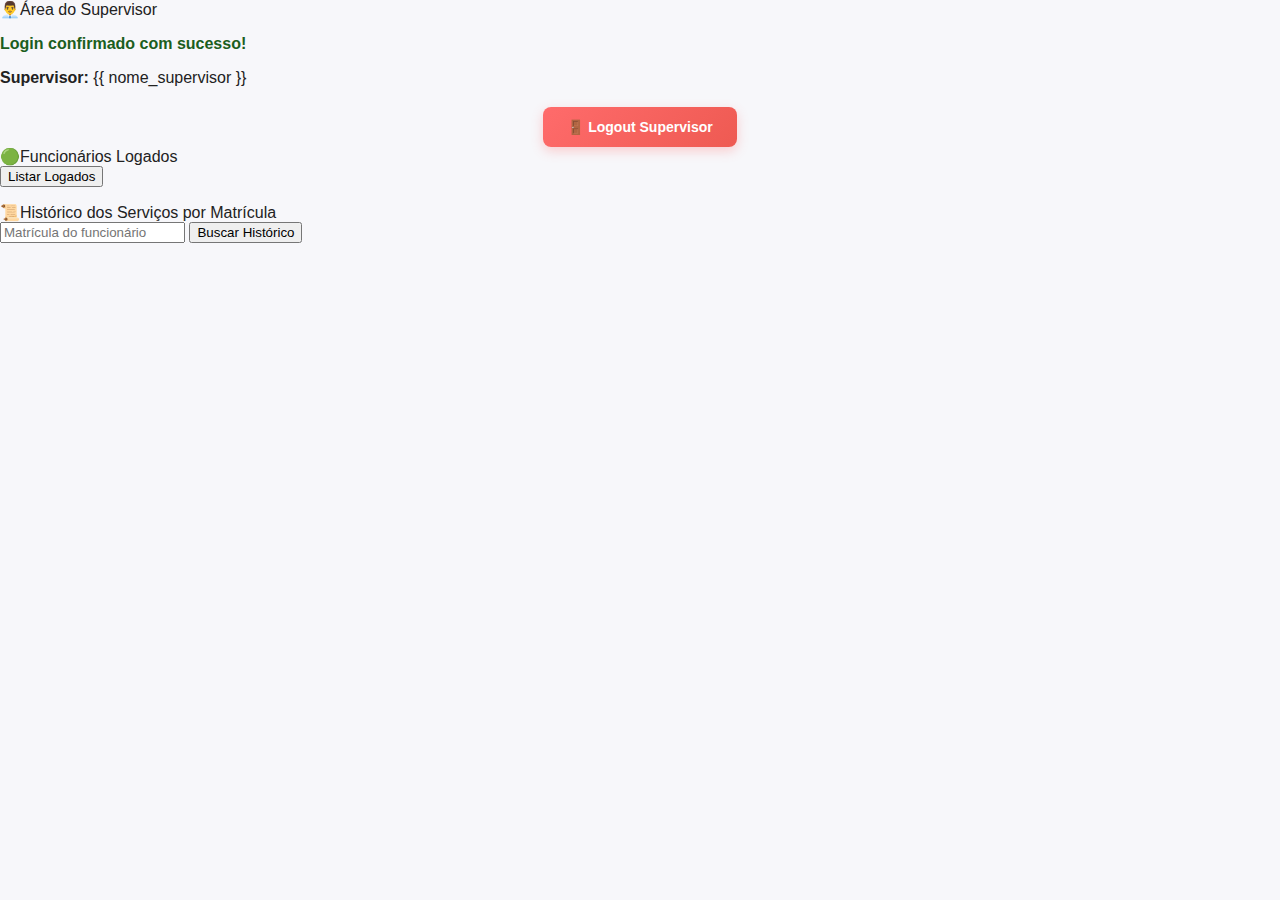
<file: templates/supervisor.html>
<!DOCTYPE html>
<html lang="pt-br">
<head>
  <meta charset="UTF-8">
  <meta name="viewport" content="width=device-width, initial-scale=1.0">
  <title>Área do Supervisor</title>
  <link rel="icon" type="image/png" href="/static/imagens/icon.png">
  <link rel="stylesheet" href="/static/style.css">
</head>
<body>
  <div class="container">
    <div class="card-title"><span class="icon">👨‍💼</span><span>Área do Supervisor</span></div>
    <p id="mensagemLogin" style="color: #1b5e20; font-weight: bold;">Login confirmado com sucesso!</p>
    <p><strong>Supervisor:</strong> {{ nome_supervisor }}</p>
    <div style="margin-top: 20px; text-align: center;">
      <button onclick="logoutSupervisor()" style="
        background: linear-gradient(135deg, #ff6b6b 0%, #ee5a52 100%);
        color: white;
        border: none;
        padding: 12px 24px;
        border-radius: 8px;
        font-size: 14px;
        font-weight: 600;
        cursor: pointer;
        transition: all 0.3s ease;
        box-shadow: 0 4px 12px rgba(255, 107, 107, 0.3);
      ">🚪 Logout Supervisor</button>
    </div>
  </div>

  <div class="container">
    <div class="card-title"><span class="icon">🟢</span><span>Funcionários Logados</span></div>
    <button onclick="listarLogados()">Listar Logados</button>
    <ul id="listaLogados"></ul>
  </div>

  <div class="container">
    <div class="card-title"><span class="icon">📜</span><span>Histórico dos Serviços por Matrícula</span></div>
    <form id="formHistoricoMatricula">
      <input type="text" name="matricula" placeholder="Matrícula do funcionário" required>
      <button type="submit">Buscar Histórico</button>
    </form>
    <ul id="listaHistorico"></ul>
  </div>

  <script src="/static/script.js"></script>
  <script>
    // Listar funcionários logados
    async function listarLogados() {
      const res = await fetch('/funcionarios-logados');
      const lista = document.getElementById('listaLogados');
      lista.innerHTML = '';
      const dados = await res.json();
      if (dados.length === 0) {
        lista.innerHTML = '<li>Nenhum funcionário logado.</li>';
      } else {
        for (const funcionario of dados) {
          const li = document.createElement('li');
          li.innerHTML = `<strong>${funcionario.nome}</strong> (Matrícula: ${funcionario.matricula})`;
          lista.appendChild(li);
        }
      }
    }

    // Buscar histórico por matrícula
    document.getElementById('formHistoricoMatricula').addEventListener('submit', async function(e) {
      e.preventDefault();
      const matricula = this.matricula.value;
      const res = await fetch(`/historico-matricula?matricula=${matricula}`);
      const lista = document.getElementById('listaHistorico');
      lista.innerHTML = '';
      const dados = await res.json();
      if (dados.length === 0) {
        lista.innerHTML = '<li>Nenhum registro encontrado.</li>';
      } else {
        for (const h of dados) {
          // Ajustar data/hora para o fuso de Brasília
          let dataFormatada = '-';
          if (h.data) {
            const dt = new Date(h.data);
            dataFormatada = dt.toLocaleString('pt-BR', { timeZone: 'America/Sao_Paulo' });
          } else if (h.data_saida) {
            const dt = new Date(h.data_saida);
            dataFormatada = dt.toLocaleString('pt-BR', { timeZone: 'America/Sao_Paulo' });
          }
          const placa = h.placa || '-';
          const nome = h.nome || '-';
          const acao = h.acao || '-';
          const detalhes = h.detalhes || '';
          const li = document.createElement('li');
          li.innerHTML = `<strong>${dataFormatada}</strong> — <b>${acao}</b> — <b>Placa:</b> ${placa} — <b>Nome:</b> ${nome} ${detalhes ? '— <b>Detalhes:</b> ' + detalhes : ''}`;
          lista.appendChild(li);
        }
      }
      // Limpar formulário após envio
      this.reset();
    });
  </script>
</body>
</html>
</file>
<file: static/style.css>
/* RESET E BASE */
body {
  font-family: 'Montserrat', 'Bahnschrift', Arial, sans-serif;
  margin: 0;
  background: #f7f7fa;
  color: #222;
}

/* Modal de Login */
.modal-login {
  display: none;
  position: fixed;
  z-index: 1000;
  left: 0;
  top: 0;
  width: 100%;
  height: 100%;
  background-color: rgba(0, 0, 0, 0.5);
  backdrop-filter: blur(5px);
  animation: fadeIn 0.3s ease-in-out;
}

.modal-content {
  background: linear-gradient(135deg, #fff 0%, #f8f9fa 100%);
  margin: 5% auto;
  padding: 40px;
  border-radius: 15px;
  width: 90%;
  max-width: 600px;
  box-shadow: 0 20px 60px rgba(0, 0, 0, 0.3);
  position: relative;
  animation: slideIn 0.4s ease-out;
  border: 2px solid #FF6B35;
}

.close-modal {
  position: absolute;
  top: 15px;
  right: 25px;
  font-size: 35px;
  font-weight: bold;
  color: #FF6B35;
  cursor: pointer;
  transition: all 0.3s ease;
  line-height: 1;
}

.close-modal:hover {
  color: #e67e22;
  transform: scale(1.1);
}

.modal-content h2 {
  text-align: center;
  color: #FF6B35;
  margin-bottom: 30px;
  font-size: 2em;
  font-weight: 700;
}

@keyframes fadeIn {
  from { opacity: 0; }
  to { opacity: 1; }
}

@keyframes slideIn {
  from {
    transform: translateY(-50px);
    opacity: 0;
  }
  to {
    transform: translateY(0);
    opacity: 1;
  }
}

.navbar {
  position: fixed;
  top: 0;
  left: 0;
  width: 100%;
  background: #fff;
  box-shadow: 0 2px 8px rgba(0,0,0,0.07);
  display: flex;
  align-items: center;
  justify-content: space-between;
  padding: 0 20px;
  z-index: 100;
  height: 100px;
  border-top: 3px solid #FF6B35;
  border-bottom: 3px solid #FF6B35;
  box-sizing: border-box;
  overflow-x: hidden;
  min-width: 320px;
}
.navbar-logo {
  display: flex;
  align-items: center;
  gap: 16px;
  font-weight: 700;
  font-size: 1.8em;
  color: #2d3a4a;
}
.logo-text {
  background: linear-gradient(135deg, #FF6B35, #F7931E, #FFD23F);
  -webkit-background-clip: text;
  -webkit-text-fill-color: transparent;
  background-clip: text;
  text-shadow: 0 2px 4px rgba(0,0,0,0.1);
}
.navbar-links {
  list-style: none;
  display: flex;
  gap: 20px;
  margin: 0;
  padding: 0;
  align-items: center;
  margin-right: 15px;
}
.navbar-links li a {
  text-decoration: none;
  color: #2d3a4a;
  font-weight: 600;
  font-size: 1em;
  transition: color 0.2s;
  padding: 8px 12px;
  border-radius: 4px;
  display: block;
}
.navbar-links li a:hover {
  color: #e67e22;
  background-color: rgba(230, 126, 34, 0.1);
}

/* Estilo específico para o botão "Entrada" */
.navbar-links li:last-child a {
  background: linear-gradient(135deg, #FF6B35, #F7931E);
  color: white !important;
  border-radius: 8px;
  padding: 10px 16px;
  font-weight: 700;
  transition: all 0.3s ease;
  box-shadow: 0 2px 8px rgba(255, 107, 53, 0.3);
  margin-left: 8px;
}

.navbar-links li:last-child a:hover {
  background: linear-gradient(135deg, #F7931E, #FFD700);
  color: white !important;
  transform: translateY(-2px);
  box-shadow: 0 4px 12px rgba(255, 107, 53, 0.4);
}

.banner-condominio {
  margin-top: 100px;
  background: linear-gradient(135deg, rgba(255, 107, 53, 0.15) 0%, rgba(247, 147, 30, 0.1) 25%, rgba(255, 210, 63, 0.08) 50%, rgba(255, 107, 53, 0.15) 100%), url('/static/imagens/tenda.jpg');
  background-size: cover; /* Mudança para cover: preenche toda a área sem espaços vazios */
  background-position: center center;
  background-repeat: no-repeat;
  background-attachment: scroll;
  text-align: center;
  padding: 60px 20px;
  border-bottom: 3px solid #e67e22;
  position: relative;
  min-height: 450px;
  width: 100%;
  height: auto;
  transition: all 0.6s cubic-bezier(0.25, 0.46, 0.45, 0.94);
  cursor: pointer;
  overflow: hidden;
  box-shadow: 0 4px 20px rgba(255, 107, 53, 0.1);
  border-radius: 0 0 20px 20px;
  
  /* Efeitos visuais avançados */
  background-color: #f8f9fa; /* Cor de fundo para complementar a imagem */
  animation: bannerPulse 4s ease-in-out infinite alternate;
}

/* Animação de pulsação sutil para o banner */
@keyframes bannerPulse {
  0% { 
    box-shadow: 0 4px 20px rgba(255, 107, 53, 0.1), 0 0 0 0 rgba(255, 107, 53, 0.05);
  }
  100% { 
    box-shadow: 0 8px 30px rgba(255, 107, 53, 0.2), 0 0 20px 5px rgba(255, 107, 53, 0.1);
  }
}

.banner-condominio::before {
  content: '';
  position: absolute;
  top: 0;
  left: 0;
  right: 0;
  bottom: 0;
  background: linear-gradient(45deg, 
    rgba(255, 107, 53, 0.05) 0%, 
    transparent 25%, 
    rgba(247, 147, 30, 0.03) 50%, 
    transparent 75%, 
    rgba(255, 210, 63, 0.05) 100%);
  animation: bannerShimmer 3s ease-in-out infinite;
  pointer-events: none;
  z-index: 1;
}

@keyframes bannerShimmer {
  0%, 100% { opacity: 0.3; transform: translateX(-10px); }
  50% { opacity: 0.7; transform: translateX(10px); }
}

.banner-condominio:hover {
  background: linear-gradient(135deg, rgba(255, 107, 53, 0.25) 0%, rgba(247, 147, 30, 0.2) 25%, rgba(255, 210, 63, 0.15) 50%, rgba(255, 107, 53, 0.25) 100%), url('/static/imagens/tenda.jpg');
  background-size: cover; /* Mantém cover para consistência e elimina duplicação */
  background-position: center center;
  background-repeat: no-repeat;
  transform: scale(1.05) translateY(-5px); /* Zoom reduzido para evitar distorções */
  box-shadow: 
    0 15px 40px rgba(255, 107, 53, 0.3), 
    0 25px 60px rgba(0, 0, 0, 0.15),
    0 0 30px rgba(255, 107, 53, 0.2);
  border-bottom-color: #FF6B35;
  border-radius: 0 0 25px 25px;
  
  /* Efeitos adicionais no hover */
  filter: brightness(1.1) contrast(1.05);
}

.banner-condominio:hover::before {
  background: linear-gradient(45deg, 
    rgba(255, 107, 53, 0.15) 0%, 
    rgba(247, 147, 30, 0.1) 25%, 
    rgba(255, 210, 63, 0.05) 50%, 
    rgba(255, 107, 53, 0.15) 100%);
  animation: bannerShimmerHover 1.5s ease-in-out infinite;
}

@keyframes bannerShimmerHover {
  0%, 100% { opacity: 0.5; transform: translateX(-20px) scale(1.02); }
  50% { opacity: 0.8; transform: translateX(20px) scale(1.05); }
}

.banner-condominio h1 {
  font-family: 'Bahnschrift', 'Montserrat', Arial, sans-serif;
  font-size: 2.8em; /* Aumentado de 2.5em */
  margin: 0 0 12px 0;
  color: #e67e22;
  letter-spacing: 1.5px;
  position: relative;
  z-index: 2;
  text-shadow: 2px 2px 4px rgba(0, 0, 0, 0.3), 0 0 10px rgba(255, 107, 53, 0.3);
  transition: all 0.4s ease;
}

.banner-condominio:hover h1 {
  color: #FF6B35;
  text-shadow: 
    3px 3px 6px rgba(0, 0, 0, 0.4), 
    0 0 15px rgba(255, 107, 53, 0.5),
    0 0 25px rgba(255, 107, 53, 0.3);
  transform: translateY(-3px) scale(1.05);
}

.banner-condominio h2 {
  font-size: 1.6em; /* Aumentado de 1.4em */
  color: #2d3a4a;
  margin: 0;
  position: relative;
  z-index: 2;
  text-shadow: 1px 1px 2px rgba(0, 0, 0, 0.2);
  transition: all 0.4s ease;
}

.banner-condominio:hover h2 {
  color: #1a252f;
  text-shadow: 2px 2px 4px rgba(0, 0, 0, 0.3);
  transform: translateY(-2px);
}

main {
  max-width: 1100px;
  margin: 0 auto;
  padding: 24px 16px 0 16px;
}

.notificacoes-section {
  display: flex;
  flex-direction: column;
  gap: 16px;
  margin-bottom: 24px;
}
#notificacoesTempoBox {
  background: #ffe066;
  border-radius: 12px;
  padding: 16px;
  font-family: 'Bahnschrift', 'Montserrat', Arial, sans-serif;
  font-size: 1.1em;
  font-weight: bold;
  color: #b8860b;
  text-align: center;
  box-shadow: 0 2px 8px rgba(0,0,0,0.04);
  transition: all 0.3s ease;
  position: relative;
  overflow: hidden;
}

/* Estilos para o notificador quando há veículos excedidos */
#notificacoesTempoBox.alerta-tempo-excedido {
  background: #ff0000;
  color: #ffffff;
  border: 3px solid #ff3333;
  box-shadow: 0 0 20px rgba(255, 0, 0, 0.8), 0 0 40px rgba(255, 0, 0, 0.6);
  animation: pisca-vermelho-fluorescente 0.5s infinite alternate;
  font-size: 1.2em;
}

@keyframes pisca-vermelho-fluorescente {
  0% {
    background: #ff0000;
    box-shadow: 0 0 20px rgba(255, 0, 0, 0.8), 0 0 40px rgba(255, 0, 0, 0.6);
    border-color: #ff3333;
  }
  50% {
    background: #ff3333;
    box-shadow: 0 0 30px rgba(255, 51, 51, 1), 0 0 60px rgba(255, 51, 51, 0.8);
    border-color: #ff6666;
  }
  100% {
    background: #ff6666;
    box-shadow: 0 0 40px rgba(255, 102, 102, 1), 0 0 80px rgba(255, 102, 102, 0.9);
    border-color: #ff9999;
  }
}

/* Container para as notificações de veículos excedidos */
.notificacoes-veiculos-excedidos {
  margin-top: 15px;
  padding: 10px;
  background: rgba(255, 255, 255, 0.95);
  border-radius: 8px;
  border: 2px solid #ffffff;
  max-height: 200px;
  overflow-y: auto;
}

.veiculo-excedido-item {
  background: rgba(255, 255, 255, 0.9);
  color: #cc0000;
  margin: 8px 0;
  padding: 12px;
  border-radius: 6px;
  border-left: 4px solid #ff0000;
  font-size: 0.95em;
  font-weight: bold;
  box-shadow: 0 2px 4px rgba(0, 0, 0, 0.2);
}

.veiculo-excedido-item .tempo-excedido-badge {
  background: #cc0000;
  color: #ffffff;
  padding: 3px 8px;
  border-radius: 12px;
  font-size: 0.8em;
  font-weight: bold;
  display: inline-block;
  margin-bottom: 5px;
  animation: pulsa-badge 1s infinite;
}

@keyframes pulsa-badge {
  0%, 100% { transform: scale(1); }
  50% { transform: scale(1.05); }
}

.veiculo-excedido-item .info-veiculo {
  font-size: 0.85em;
  color: #333;
  margin-top: 5px;
}

/* Animação para chamar atenção */
#notificacoesTempoBox.alerta-tempo-excedido::before {
  content: '';
  position: absolute;
  top: -2px;
  left: -2px;
  right: -2px;
  bottom: -2px;
  background: linear-gradient(45deg, #ff0000, #ff3333, #ff6666, #ff9999);
  border-radius: 15px;
  z-index: -1;
  animation: gira-borda 2s linear infinite;
}

@keyframes gira-borda {
  0% { transform: rotate(0deg); }
  100% { transform: rotate(360deg); }
}
#frasesMotivacionaisBox {
  background: #fffbe6;
  border-radius: 12px;
  padding: 16px;
  font-family: 'Bahnschrift', 'Montserrat', Arial, sans-serif;
  font-size: 1.1em;
  font-style: italic;
  font-weight: bold;
  color: #b8860b;
  text-align: center;
  box-shadow: 0 2px 8px rgba(0,0,0,0.04);
}
.frase-motivacional {
  min-height: 32px;
  transition: opacity 0.5s;
}

.painel-section {
  display: flex;
  flex-wrap: wrap;
  gap: 24px;
  align-items: flex-start;
  margin-bottom: 32px;
  padding: 20px;
  background: linear-gradient(135deg, rgba(255, 107, 53, 0.05), rgba(247, 147, 30, 0.05));
  border-radius: 16px;
  border: 2px solid rgba(255, 107, 53, 0.1);
}
#painel-horario, #funcionariosLogadosBox {
  background: #fff;
  border-radius: 12px;
  box-shadow: 0 2px 8px rgba(0,0,0,0.04);
  padding: 20px 28px;
  min-width: 220px;
  flex: 1 1 220px;
  position: relative;
  overflow: hidden;
}

#painel-horario::before, #funcionariosLogadosBox::before {
  content: '';
  position: absolute;
  top: 0;
  left: -100%;
  width: 100%;
  height: 100%;
  background: linear-gradient(90deg, transparent, rgba(255, 107, 53, 0.4), transparent);
  animation: borda-cintilante 5s infinite;
  border-radius: 12px;
}

#funcionariosLogadosBox::before {
  animation-delay: 2.5s;
}
#painel-horario h3, #funcionariosLogadosBox h3 {
  margin-top: 0;
  color: #e67e22;
  font-size: 1.3em;
  font-weight: 700;
  text-align: center;
  padding: 8px 12px;
  background: linear-gradient(135deg, #FF6B35, #F7931E);
  color: white;
  border-radius: 8px;
  margin-bottom: 16px;
  text-shadow: 0 2px 4px rgba(0,0,0,0.2);
  box-shadow: 0 4px 8px rgba(255, 107, 53, 0.3);
}
.hora-digital {
  font-size: 2.5em;
  font-family: 'Bahnschrift', 'Montserrat', Arial, sans-serif;
  color: #2d3a4a;
  margin-bottom: 8px;
  text-align: center;
  font-weight: 700;
  text-shadow: 0 2px 4px rgba(0,0,0,0.1);
  background: linear-gradient(135deg, #FF6B35, #F7931E);
  -webkit-background-clip: text;
  -webkit-text-fill-color: transparent;
  background-clip: text;
}
.data-digital {
  font-size: 1.1em;
  color: #666;
  text-align: center;
  font-weight: 600;
  margin-bottom: 8px;
}
.localizacao {
  font-size: 1em;
  color: #FF6B35;
  margin-top: 8px;
  text-align: center;
  font-weight: 600;
  background: rgba(255, 107, 53, 0.1);
  padding: 4px 8px;
  border-radius: 4px;
}
#listaFuncionariosLogados {
  list-style: none;
  padding: 0;
  margin: 0;
  font-size: 1.1em;
  color: #2d3a4a;
}
#listaFuncionariosLogados li {
  padding: 8px 12px;
  margin: 4px 0;
  background: linear-gradient(135deg, rgba(255, 107, 53, 0.1), rgba(247, 147, 30, 0.1));
  border-radius: 6px;
  border-left: 4px solid #FF6B35;
  font-weight: 600;
}

.institucional-section {
  background: #f9f9f9;
  border-radius: 12px;
  box-shadow: 0 2px 8px rgba(0,0,0,0.03);
  padding: 32px 24px;
  margin-bottom: 32px;
}
.institucional-section h2 {
  color: #e67e22;
  margin-top: 0;
}
.diferenciais-lista {
  list-style: none;
  padding: 0;
  margin: 16px 0 0 0;
  display: flex;
  flex-wrap: wrap;
  gap: 18px 32px;
  color: #2d3a4a;
  font-size: 1.1em;
}

.beneficios-section {
  margin-top: 24px;
  padding: 20px;
  background: linear-gradient(135deg, #f8f9fa 0%, #e9ecef 100%);
  border-radius: 12px;
  border-left: 4px solid #e67e22;
  box-shadow: 0 2px 8px rgba(0,0,0,0.05);
}

.beneficios-section h3 {
  color: #2d3a4a;
  margin: 0 0 16px 0;
  font-size: 1.2em;
  font-weight: 600;
}

.beneficios-lista {
  list-style: none;
  padding: 0;
  margin: 0;
  display: grid;
  grid-template-columns: repeat(auto-fit, minmax(250px, 1fr));
  gap: 12px;
}

.beneficios-lista li {
  color: #495057;
  font-size: 1em;
  padding: 8px 0;
  position: relative;
  padding-left: 20px;
}

.beneficios-lista li::before {
  content: "•";
  color: #e67e22;
  font-weight: bold;
  font-size: 1.2em;
  position: absolute;
  left: 0;
  top: 6px;
}
.localizacao-mapa {
  margin-top: 24px;
}
.localizacao-mapa iframe {
  border-radius: 8px;
  border: 1px solid #e0e0e0;
}

/* ===== GALERIA DE FOTOS PROFISSIONAL ===== */
.galeria-section {
  margin-bottom: 50px;
  padding: 40px 20px;
  background: linear-gradient(135deg, #667eea 0%, #764ba2 100%);
  border-radius: 20px;
  overflow: hidden;
  position: relative;
}

.galeria-section::before {
  content: '';
  position: absolute;
  top: 0;
  left: 0;
  right: 0;
  bottom: 0;
  background: linear-gradient(45deg, 
    rgba(255,107,53,0.1) 0%, 
    rgba(255,193,7,0.1) 25%, 
    rgba(76,175,80,0.1) 50%, 
    rgba(33,150,243,0.1) 75%, 
    rgba(156,39,176,0.1) 100%);
  animation: backgroundShift 8s ease-in-out infinite alternate;
  z-index: 1;
}

@keyframes backgroundShift {
  0% { transform: translateX(-10px) rotate(0deg); }
  100% { transform: translateX(10px) rotate(1deg); }
}

.galeria-section h2 {
  color: #fff;
  text-align: center;
  font-size: 2.5em;
  margin-bottom: 30px;
  text-shadow: 2px 2px 4px rgba(0,0,0,0.3);
  position: relative;
  z-index: 2;
  animation: titleGlow 3s ease-in-out infinite alternate;
}

@keyframes titleGlow {
  0% { text-shadow: 2px 2px 4px rgba(0,0,0,0.3), 0 0 10px rgba(255,255,255,0.3); }
  100% { text-shadow: 2px 2px 4px rgba(0,0,0,0.3), 0 0 20px rgba(255,255,255,0.6); }
}

.galeria-container {
  position: relative;
  width: 100%;
  height: 300px;
  overflow: hidden;
  border-radius: 15px;
  background: rgba(0,0,0,0.1);
  backdrop-filter: blur(10px);
  z-index: 2;
}

.galeria-track {
  position: relative;
  width: 100%;
  height: 100%;
  overflow: hidden;
}

.galeria-foto {
  position: absolute;
  width: 320px;
  height: 220px;
  border-radius: 15px;
  object-fit: contain;
  object-position: center;
  background: rgba(255, 255, 255, 0.1);
  opacity: 0;
  transform: translateX(-100px) scale(0.9);
  transition: all 0.6s cubic-bezier(0.25, 0.46, 0.45, 0.94);
  cursor: pointer;
  
  /* Borda incandescente */
  border: 3px solid transparent;
  background: linear-gradient(45deg, #ff6b35, #f7931e, #ffd700, #32cd32, #1e90ff, #9932cc, #ff1493) border-box;
  background-clip: padding-box;
  box-shadow: 
    0 0 15px rgba(255,107,53,0.3),
    0 0 30px rgba(255,107,53,0.2),
    0 0 45px rgba(255,107,53,0.1),
    inset 0 0 15px rgba(255,255,255,0.1);
}

.galeria-foto::before {
  content: '';
  position: absolute;
  top: -3px;
  left: -3px;
  right: -3px;
  bottom: -3px;
  border-radius: 15px;
  background: linear-gradient(45deg, 
    #ff6b35, #f7931e, #ffd700, #32cd32, 
    #1e90ff, #9932cc, #ff1493, #ff6b35);
  animation: borderGlow 4s linear infinite;
  z-index: -1;
}

@keyframes borderGlow {
  0% { 
    background: linear-gradient(45deg, #ff6b35, #f7931e, #ffd700, #32cd32, #1e90ff, #9932cc, #ff1493, #ff6b35);
    filter: hue-rotate(0deg) brightness(1.2);
  }
  25% { 
    filter: hue-rotate(90deg) brightness(1.4);
  }
  50% { 
    filter: hue-rotate(180deg) brightness(1.6);
  }
  75% { 
    filter: hue-rotate(270deg) brightness(1.4);
  }
  100% { 
    background: linear-gradient(45deg, #ff6b35, #f7931e, #ffd700, #32cd32, #1e90ff, #9932cc, #ff1493, #ff6b35);
    filter: hue-rotate(360deg) brightness(1.2);
  }
}

.galeria-foto.ativa {
  opacity: 1;
  transform: translateX(0) scale(1);
}

.galeria-foto.saindo {
  opacity: 0;
  transform: translateX(calc(100vw + 100px)) scale(0.95);
}

.galeria-foto:hover {
  transform: translateX(0) scale(1.02);
  box-shadow: 
    0 0 20px rgba(255,107,53,0.5),
    0 0 40px rgba(255,107,53,0.3),
    0 0 60px rgba(255,107,53,0.2),
    inset 0 0 20px rgba(255,255,255,0.15);
  z-index: 10;
  transition: all 0.3s ease;
}

/* Efeito de fade out na direita */
.galeria-container::after {
  content: '';
  position: absolute;
  top: 0;
  right: 0;
  width: 200px;
  height: 100%;
  background: linear-gradient(to left, 
    rgba(102,126,234,1) 0%, 
    rgba(102,126,234,0.8) 30%, 
    rgba(102,126,234,0.3) 70%, 
    transparent 100%);
  pointer-events: none;
  z-index: 5;
}

/* Overlay com informações da foto */
.galeria-foto-overlay {
  position: absolute;
  bottom: 0;
  left: 0;
  right: 0;
  background: linear-gradient(transparent, rgba(0,0,0,0.8));
  color: white;
  padding: 15px;
  border-radius: 0 0 12px 12px;
  transform: translateY(100%);
  transition: transform 0.3s ease;
}

.galeria-foto:hover .galeria-foto-overlay {
  transform: translateY(0);
}

.foto-titulo {
  font-weight: 700;
  margin-bottom: 5px;
  font-size: 1.1em;
}

.foto-descricao {
  font-size: 0.9em;
  opacity: 0.9;
}

/* ===== RESPONSIVIDADE DA GALERIA ===== */
@media screen and (max-width: 768px) {
  .galeria-section {
    padding: 30px 15px;
    margin-bottom: 30px;
  }
  
  .galeria-section h2 {
    font-size: 2em;
    margin-bottom: 20px;
  }
  
  .galeria-container {
    height: 250px;
  }
  
  .galeria-foto {
    width: 280px;
    height: 180px;
    object-fit: contain;
    object-position: center;
    background: rgba(255, 255, 255, 0.08);
  }
  
  .galeria-foto:hover {
    transform: translateX(0) scale(1.01);
  }
  
  .galeria-container::after {
    width: 120px;
  }
  
  .foto-titulo {
    font-size: 1em;
  }
  
  .foto-descricao {
    font-size: 0.8em;
  }
}

@media screen and (max-width: 480px) {
  .galeria-section {
    padding: 20px 10px;
  }
  
  .galeria-section h2 {
    font-size: 1.8em;
  }
  
  .galeria-container {
    height: 200px;
  }
  
  .galeria-foto {
    width: 240px;
    height: 150px;
    object-fit: contain;
    object-position: center;
    background: rgba(255, 255, 255, 0.1);
  }
  
  .galeria-foto:hover {
    transform: translateX(0) scale(1.01);
  }
  
  .galeria-container::after {
    width: 80px;
  }
}

.contato-section {
  background: #f9f9f9;
  border-radius: 12px;
  box-shadow: 0 2px 8px rgba(0,0,0,0.03);
  padding: 32px 24px;
  margin-bottom: 32px;
}
.contato-section h2 {
  color: #e67e22;
}
.contato-form {
  display: flex;
  flex-direction: column;
  gap: 12px;
  max-width: 400px;
  margin-bottom: 18px;
}
.contato-form input, .contato-form textarea {
  border: 1px solid #e0e0e0;
  border-radius: 6px;
  padding: 8px 10px;
  font-size: 1em;
  font-family: inherit;
  background: #fff;
  transition: border 0.2s;
}
.contato-form input:focus, .contato-form textarea:focus {
  border: 1.5px solid #e67e22;
  outline: none;
}
.contato-form button {
  background: #e67e22;
  color: #fff;
  border: none;
  border-radius: 6px;
  padding: 10px 0;
  font-size: 1.1em;
  font-weight: bold;
  cursor: pointer;
  transition: background 0.2s;
}
.contato-form button:hover {
  background: #cf711f;
}
.contato-info {
  font-size: 1em;
  color: #2d3a4a;
}

.login-section {
  background: #fff;
  border-radius: 12px;
  box-shadow: 0 2px 8px rgba(0,0,0,0.04);
  padding: 32px 24px;
  margin-bottom: 32px;
}
.login-section h2 {
  color: #e67e22;
}
.login-forms {
  display: flex;
  gap: 32px;
  flex-wrap: wrap;
  justify-content: flex-start;
}
.login-form {
  display: flex;
  flex-direction: column;
  gap: 12px;
  background: #f7f7fa;
  border-radius: 8px;
  padding: 18px 18px 12px 18px;
  min-width: 220px;
  box-shadow: 0 1px 4px rgba(0,0,0,0.03);
}
.login-form h3 {
  margin: 0 0 8px 0;
  color: #2d3a4a;
  font-size: 1.1em;
}
.login-form input {
  border: 1px solid #e0e0e0;
  border-radius: 6px;
  padding: 8px 10px;
  font-size: 1em;
  font-family: inherit;
  background: #fff;
  transition: border 0.2s;
}
.login-form input:focus {
  border: 1.5px solid #e67e22;
  outline: none;
}
.login-form button {
  background: #e67e22;
  color: #fff;
  border: none;
  border-radius: 6px;
  padding: 10px 0;
  font-size: 1.1em;
  font-weight: bold;
  cursor: pointer;
  transition: background 0.2s;
}
.login-form button:hover {
  background: #cf711f;
}

/* ===== HEADER DESENVOLVEDOR R@MANOS TECHNOLOGY ===== */
.developer-header {
  background: linear-gradient(135deg, #0a0a0a 0%, #1a1a2e 25%, #16213e 75%, #0f3460 100%);
  color: #fff;
  padding: 18px 0;
  box-shadow: 0 2px 10px rgba(0,0,0,0.3);
  position: relative;
  overflow: hidden;
  border-bottom: 2px solid transparent;
  background-clip: padding-box;
}

.developer-header::before {
  content: '';
  position: absolute;
  top: 0;
  left: 0;
  right: 0;
  height: 2px;
  background: linear-gradient(90deg, #FF6B35, #F7931E, #FFD700, #32CD32, #1E90FF, #9932CC, #FF1493);
  animation: headerGlow 3s ease-in-out infinite alternate;
}

@keyframes headerGlow {
  0% { opacity: 0.7; transform: translateX(-100%); }
  50% { opacity: 1; transform: translateX(0%); }
  100% { opacity: 0.7; transform: translateX(100%); }
}

.developer-header-container {
  max-width: 1200px;
  margin: 0 auto;
  padding: 0 20px;
  display: flex;
  justify-content: space-between;
  align-items: center;
}

.developer-brand {
  display: flex;
  align-items: center;
  gap: 15px;
}

.developer-header-logo {
  height: 85px;
  width: auto;
  filter: drop-shadow(0 2px 8px rgba(255,107,53,0.3));
  transition: all 0.3s ease;
}

.developer-header-logo:hover {
  filter: drop-shadow(0 4px 12px rgba(255,107,53,0.5));
  transform: scale(1.05);
}

.developer-header-text {
  display: flex;
  flex-direction: column;
}

.developer-header-name {
  font-family: 'Bahnschrift', sans-serif;
  font-size: 1.4em;
  font-weight: 700;
  background: linear-gradient(135deg, #FF6B35, #F7931E, #FFD700);
  -webkit-background-clip: text;
  background-clip: text;
  -webkit-text-fill-color: transparent;
  letter-spacing: 1px;
  text-shadow: 2px 2px 4px rgba(0,0,0,0.3);
}

.developer-header-tagline {
  font-size: 0.85em;
  color: #B0B8C4;
  font-style: italic;
  margin-top: 2px;
}

.developer-header-info {
  display: flex;
  align-items: center;
  gap: 8px;
  font-size: 0.9em;
}

.project-label {
  color: #8A92B2;
  font-weight: 500;
}

.project-name {
  color: #fff;
  font-weight: 600;
  text-shadow: 1px 1px 2px rgba(0,0,0,0.5);
}

/* Responsividade do Header */
@media (max-width: 768px) {
  .developer-header-container {
    flex-direction: column;
    gap: 10px;
    text-align: center;
  }
  
  .developer-header-name {
    font-size: 1.2em;
  }
  
  .developer-header-tagline {
    font-size: 0.8em;
  }
  
  .developer-header-info {
    font-size: 0.85em;
  }
}

@media (max-width: 480px) {
  .developer-header {
    padding: 8px 0;
  }
  
  .developer-header-logo {
    height: 50px;
  }
  
  .developer-header-name {
    font-size: 1.1em;
  }
  
  .developer-header-info {
    flex-direction: column;
    gap: 4px;
  }
}

/* ===== FOOTER PROFISSIONAL ===== */
.footer-profissional {
  background: linear-gradient(135deg, #1a1a2e 0%, #16213e 50%, #0f3460 100%);
  color: #fff;
  margin-top: 60px;
  position: relative;
  overflow: hidden;
}

.footer-profissional::before {
  content: '';
  position: absolute;
  top: 0;
  left: 0;
  right: 0;
  height: 4px;
  background: linear-gradient(90deg, #FF6B35, #F7931E, #FFD700, #32CD32, #1E90FF, #9932CC, #FF1493);
  animation: borderGlow 3s linear infinite;
}

.footer-container {
  max-width: 1200px;
  margin: 0 auto;
  padding: 0 20px;
}

.footer-main {
  display: grid;
  grid-template-columns: 1.5fr 1fr 1fr 1fr 1.2fr;
  gap: 40px;
  padding: 60px 0 40px;
}

.footer-column h4 {
  color: #FFD700;
  font-size: 1.2em;
  margin-bottom: 20px;
  font-weight: 700;
  position: relative;
}

.footer-column h4::after {
  content: '';
  position: absolute;
  bottom: -8px;
  left: 0;
  width: 30px;
  height: 2px;
  background: linear-gradient(90deg, #FF6B35, #F7931E);
}

/* ===== COLUNA DA MARCA ===== */
.footer-brand {
  margin-bottom: 20px;
}

.footer-logo {
  width: 60px;
  height: 60px;
  border-radius: 12px;
  margin-bottom: 15px;
  box-shadow: 0 4px 15px rgba(255, 107, 53, 0.3);
}

.footer-brand h3 {
  color: #fff;
  font-size: 1.4em;
  margin: 10px 0 5px;
  font-weight: 700;
}

.footer-tagline {
  color: #FFD700;
  font-size: 0.9em;
  font-weight: 600;
  margin-bottom: 15px;
}

.footer-description {
  color: #b8c5d1;
  line-height: 1.6;
  margin-bottom: 25px;
  font-size: 0.95em;
}

/* ===== REDES SOCIAIS ===== */
.footer-social {
  display: flex;
  gap: 15px;
}

.social-link {
  display: flex;
  align-items: center;
  justify-content: center;
  width: 45px;
  height: 45px;
  background: rgba(255, 255, 255, 0.1);
  border-radius: 12px;
  color: #fff;
  text-decoration: none;
  transition: all 0.3s ease;
  backdrop-filter: blur(10px);
  border: 1px solid rgba(255, 255, 255, 0.1);
}

.social-link:hover {
  background: linear-gradient(135deg, #FF6B35, #F7931E);
  transform: translateY(-3px);
  box-shadow: 0 8px 25px rgba(255, 107, 53, 0.4);
}

/* ===== LINKS DE NAVEGAÇÃO ===== */
.footer-links {
  list-style: none;
  padding: 0;
  margin: 0;
}

.footer-links li {
  margin-bottom: 12px;
}

.footer-links a {
  color: #b8c5d1;
  text-decoration: none;
  transition: all 0.3s ease;
  font-size: 0.95em;
  position: relative;
  padding-left: 15px;
}

.footer-links a::before {
  content: '▶';
  position: absolute;
  left: 0;
  color: #FF6B35;
  font-size: 0.7em;
  transition: all 0.3s ease;
}

.footer-links a:hover {
  color: #FFD700;
  padding-left: 20px;
}

.footer-links a:hover::before {
  color: #FFD700;
}

/* ===== CONTATO ===== */
.footer-contact {
  display: flex;
  flex-direction: column;
  gap: 15px;
}

.contact-item {
  display: flex;
  align-items: center;
  gap: 12px;
  color: #b8c5d1;
  font-size: 0.95em;
}

.contact-item i {
  color: #FF6B35;
  width: 20px;
  text-align: center;
  font-size: 1.1em;
}

/* ===== NEWSLETTER ===== */
.newsletter-text {
  color: #b8c5d1;
  margin-bottom: 20px;
  font-size: 0.95em;
  line-height: 1.5;
}

.newsletter-form {
  margin-bottom: 25px;
}

.newsletter-input-group {
  display: flex;
  background: rgba(255, 255, 255, 0.1);
  border-radius: 12px;
  overflow: hidden;
  border: 1px solid rgba(255, 255, 255, 0.1);
  backdrop-filter: blur(10px);
}

.newsletter-input-group input {
  flex: 1;
  border: none;
  background: transparent;
  padding: 15px;
  color: #fff;
  font-size: 0.95em;
}

.newsletter-input-group input::placeholder {
  color: #b8c5d1;
}

.newsletter-input-group input:focus {
  outline: none;
}

.newsletter-btn {
  background: linear-gradient(135deg, #FF6B35, #F7931E);
  border: none;
  padding: 15px 20px;
  color: #fff;
  cursor: pointer;
  transition: all 0.3s ease;
}

.newsletter-btn:hover {
  background: linear-gradient(135deg, #F7931E, #FFD700);
  transform: scale(1.05);
}

/* ===== CERTIFICADOS ===== */
.footer-certificates {
  display: flex;
  gap: 15px;
}

.certificate-badge {
  display: flex;
  align-items: center;
  gap: 8px;
  background: rgba(255, 255, 255, 0.1);
  padding: 10px 15px;
  border-radius: 8px;
  border: 1px solid rgba(255, 255, 255, 0.1);
  backdrop-filter: blur(10px);
}

.certificate-badge i {
  color: #32CD32;
  font-size: 1.2em;
}

.certificate-badge span {
  font-size: 0.8em;
  color: #b8c5d1;
  text-align: center;
  line-height: 1.2;
}

/* ===== DIVISÓRIA ===== */
.footer-divider {
  height: 1px;
  background: linear-gradient(90deg, transparent, rgba(255, 255, 255, 0.2), transparent);
  margin: 20px 0;
}

/* ===== FOOTER BOTTOM ===== */
.footer-bottom {
  display: grid;
  grid-template-columns: 1fr auto 1fr;
  align-items: center;
  padding: 30px 0;
  gap: 20px;
}

.footer-bottom-left .copyright {
  color: #b8c5d1;
  font-size: 0.9em;
}

.footer-bottom-center {
  text-align: center;
}

.developer-info {
  display: flex;
  flex-direction: column;
  align-items: center;
  gap: 8px;
}

.developer-info > span {
  color: #b8c5d1;
  font-size: 0.9em;
}

.company-brand {
  display: flex;
  flex-direction: column;
  align-items: center;
}

.company-logo-container {
  display: flex;
  align-items: center;
  gap: 12px;
}

.company-logo {
  height: 75px;
  width: auto;
  filter: drop-shadow(0 2px 6px rgba(255,107,53,0.3));
  transition: all 0.3s ease;
}

.company-logo:hover {
  filter: drop-shadow(0 3px 8px rgba(255,107,53,0.5));
  transform: scale(1.05);
}

.company-text {
  display: flex;
  flex-direction: column;
}

.company-name {
  background: linear-gradient(135deg, #FF6B35, #F7931E, #FFD700);
  -webkit-background-clip: text;
  background-clip: text;
  -webkit-text-fill-color: transparent;
  font-size: 1.3em;
  font-weight: 800;
  letter-spacing: 1px;
  text-shadow: 2px 2px 4px rgba(0,0,0,0.3);
}

.company-tagline {
  color: #b8c5d1;
  font-size: 0.8em;
  font-style: italic;
  margin-top: 2px;
}

.footer-bottom-right {
  text-align: right;
}

.footer-legal {
  display: flex;
  align-items: center;
  justify-content: flex-end;
  gap: 15px;
}

.footer-legal a {
  color: #b8c5d1;
  text-decoration: none;
  font-size: 0.9em;
  transition: color 0.3s ease;
}

.footer-legal a:hover {
  color: #FFD700;
}

.separator {
  color: #666;
}

/* ===== BADGE TECNOLOGIA ===== */
.technology-badge {
  background: rgba(0, 0, 0, 0.3);
  border-top: 1px solid rgba(255, 255, 255, 0.1);
  padding: 25px 0;
  text-align: center;
}

.tech-info {
  display: flex;
  flex-direction: column;
  align-items: center;
  gap: 10px;
}

.tech-logo-section {
  display: flex;
  align-items: center;
  gap: 12px;
  justify-content: center;
}

.tech-badge-logo {
  height: 60px;
  width: auto;
  filter: drop-shadow(0 2px 4px rgba(255,107,53,0.3));
  transition: all 0.3s ease;
}

.tech-badge-logo:hover {
  filter: drop-shadow(0 3px 6px rgba(255,107,53,0.5));
  transform: scale(1.05);
}

.tech-text {
  display: flex;
  flex-direction: column;
  align-items: center;
  gap: 8px;
}

.tech-info i {
  color: #FF6B35;
  font-size: 1.5em;
}

.tech-info > span {
  color: #b8c5d1;
  font-size: 0.9em;
}

.tech-stack {
  display: flex;
  gap: 15px;
  flex-wrap: wrap;
  justify-content: center;
}

.tech-item {
  background: rgba(255, 255, 255, 0.1);
  color: #FFD700;
  padding: 5px 12px;
  border-radius: 20px;
  font-size: 0.8em;
  font-weight: 600;
  border: 1px solid rgba(255, 255, 255, 0.1);
  backdrop-filter: blur(10px);
}

/* Imagens flutuantes */
#imagens-flutuantes {
  position: fixed;
  top: 0; left: 0; width: 100vw; height: 100vh;
  pointer-events: none;
  z-index: 0;
}
.imagem-flutuante {
  position: absolute;
  opacity: 0.25; /* Aumentado de 0.18 para 0.25 para melhor visibilidade */
  pointer-events: none;
  transition: opacity 0.5s;
  object-fit: contain; /* Garante que a imagem completa seja visível */
  border-radius: 8px; /* Adiciona bordas arredondadas suaves */
  box-shadow: 0 2px 8px rgba(0,0,0,0.1); /* Sutil sombra para destaque */
}

/* Responsividade */
@media (max-width: 900px) {
  .painel-section {
    flex-direction: column;
    gap: 16px;
  }
  .galeria-grid {
    gap: 10px;
  }
  
  /* Ajustes para navbar em tablets */
  .navbar {
    padding: 0 16px;
  }
  .navbar-links {
    gap: 16px;
    margin-right: 10px;
  }
  .navbar-links li:last-child a {
    padding: 8px 14px;
    margin-left: 6px;
  }
}
@media (max-width: 700px) {
  .navbar {
    flex-direction: column;
    height: auto;
    padding: 8px 12px 0 12px;
    gap: 8px;
  }
  .navbar-logo {
    font-size: 1.4em;
  }
  .navbar-links {
    gap: 12px;
    font-size: 0.98em;
    flex-wrap: wrap;
    justify-content: center;
    margin-right: 0;
    padding: 0 10px;
  }
  .banner-condominio {
    margin-top: 120px;
    padding: 40px 16px;
    min-height: 350px;
    background: linear-gradient(135deg, rgba(255, 107, 53, 0.12) 0%, rgba(247, 147, 30, 0.08) 25%, rgba(255, 210, 63, 0.06) 50%, rgba(255, 107, 53, 0.12) 100%), url('/static/imagens/tenda.jpg');
    background-size: cover; /* Mantém cover para consistência */
    background-position: center center;
    background-repeat: no-repeat;
    background-color: #f8f9fa;
    overflow: hidden;
    border-radius: 0 0 15px 15px;
    animation: bannerPulse 4s ease-in-out infinite alternate;
  }
  
  .banner-condominio h1 {
    font-size: 2.2em; /* Reduzido para tablet */
  }
  
  .banner-condominio h2 {
    font-size: 1.3em; /* Reduzido para tablet */
  }
  
  .banner-condominio:hover {
    background: linear-gradient(135deg, rgba(255, 107, 53, 0.2) 0%, rgba(247, 147, 30, 0.15) 25%, rgba(255, 210, 63, 0.1) 50%, rgba(255, 107, 53, 0.2) 100%), url('/static/imagens/tenda.jpg');
    background-size: cover;
    background-position: center center;
    transform: scale(1.03) translateY(-3px); /* Zoom ainda mais reduzido para tablet */
    box-shadow: 
      0 12px 30px rgba(255, 107, 53, 0.25), 
      0 20px 45px rgba(0, 0, 0, 0.12);
    border-radius: 0 0 20px 20px;
  }
  main {
    padding: 12px 4px 0 4px;
  }
  .institucional-section, .contato-section, .login-section {
    padding: 18px 8px;
  }
  .beneficios-section {
    padding: 16px;
    margin-top: 20px;
  }
  .beneficios-lista {
    grid-template-columns: 1fr;
    gap: 8px;
  }
  .galeria-img {
    width: 120px;
    height: 80px;
  }
}
@media (max-width: 500px) {
  .navbar-logo span {
    display: none;
  }
  .navbar {
    padding: 4px 8px;
  }
  .navbar-links {
    gap: 8px;
    font-size: 0.9em;
    padding: 0 5px;
  }
  .navbar-links li a {
    padding: 6px 8px;
    font-size: 0.85em;
  }
  
  /* Ajustes específicos para o botão "Entrada" em telas pequenas */
  .navbar-links li:last-child a {
    padding: 8px 12px;
    font-size: 0.8em;
    margin-left: 4px;
    margin-right: 4px;
  }
}
  .banner-condominio {
    margin-top: 100px;
    padding: 30px 12px;
    min-height: 280px;
    background: linear-gradient(135deg, rgba(255, 107, 53, 0.1) 0%, rgba(247, 147, 30, 0.06) 25%, rgba(255, 210, 63, 0.04) 50%, rgba(255, 107, 53, 0.1) 100%), url('/static/imagens/tenda.jpg');
    background-size: cover; /* Mantém cover para mobile também */
    background-position: center center;
    background-repeat: no-repeat;
    background-color: #f8f9fa;
    overflow: hidden;
    border-radius: 0 0 12px 12px;
    animation: bannerPulse 4s ease-in-out infinite alternate;
  }
  
  .banner-condominio h1 {
    font-size: 1.8em; /* Reduzido para mobile */
    letter-spacing: 1px;
  }
  
  .banner-condominio h2 {
    font-size: 1.1em; /* Reduzido para mobile */
  }
  
  .banner-condominio:hover {
    background: linear-gradient(135deg, rgba(255, 107, 53, 0.18) 0%, rgba(247, 147, 30, 0.12) 25%, rgba(255, 210, 63, 0.08) 50%, rgba(255, 107, 53, 0.18) 100%), url('/static/imagens/tenda.jpg');
    background-size: cover;
    background-position: center center;
    transform: scale(1.02) translateY(-2px); /* Zoom mínimo para mobile */
    box-shadow: 
      0 8px 20px rgba(255, 107, 53, 0.2), 
      0 15px 30px rgba(0, 0, 0, 0.1);
    border-radius: 0 0 15px 15px;
  }
  /* ===== RESPONSIVIDADE DO FOOTER ===== */
  .footer-main {
    grid-template-columns: 1fr 1fr 1fr;
    gap: 30px;
  }
  
  .footer-column:nth-child(4),
  .footer-column:nth-child(5) {
    grid-column: 1 / -1;
  }
  
  .footer-bottom {
    grid-template-columns: 1fr;
    text-align: center;
    gap: 20px;
  }
  
  .footer-bottom-right {
    text-align: center;
  }
  
  .footer-legal {
    justify-content: center;
    flex-wrap: wrap;
  }
}

@media screen and (max-width: 768px) {
  .footer-main {
    grid-template-columns: 1fr;
    gap: 40px;
    padding: 40px 0 30px;
  }
  
  .footer-certificates {
    justify-content: center;
  }
  
  .tech-stack {
    gap: 10px;
  }
  
  /* Responsividade dos Logos */
  .company-logo-container {
    flex-direction: column;
    gap: 8px;
    text-align: center;
  }
  
  .company-logo {
    height: 45px;
  }
  
  .tech-logo-section {
    flex-direction: column;
    gap: 8px;
  }
  
  .tech-badge-logo {
    height: 35px;
  }
}

@media screen and (max-width: 480px) {
  .footer-container {
    padding: 0 15px;
  }
  
  .footer-main {
    padding: 30px 0 20px;
    gap: 30px;
  }
  
  .footer-social {
    justify-content: center;
  }
  
  .social-link {
    width: 40px;
    height: 40px;
  }
  
  .company-name {
    font-size: 1.1em;
  }
  
  /* Modal responsivo */
  .modal-content {
    margin: 10% auto;
    padding: 20px;
    width: 95%;
  }
  
  .modal-content h2 {
    font-size: 1.5em;
  }
  
  .login-forms {
    flex-direction: column;
    gap: 20px;
  }
  
  .login-form {
    width: 100%;
  }
}

/* Botão de Logout */
.btn-logout {
  background: linear-gradient(135deg, #ff6b6b 0%, #ee5a52 100%);
  color: white;
  border: none;
  padding: 8px 16px;
  border-radius: 6px;
  font-size: 12px;
  font-weight: 600;
  cursor: pointer;
  transition: all 0.3s ease;
  box-shadow: 0 2px 8px rgba(255, 107, 107, 0.3);
}

.btn-logout:hover {
  background: linear-gradient(135deg, #ee5a52 0%, #d63031 100%);
  transform: translateY(-1px);
  box-shadow: 0 4px 12px rgba(255, 107, 107, 0.4);
}

/* Controle de Acesso ao Sistema */
.sistema-acesso {
  transition: all 0.3s ease;
}

#sistemaNaoLogado div {
  position: relative;
  overflow: hidden;
}

#sistemaNaoLogado div::before {
  content: '';
  position: absolute;
  top: 0;
  left: -100%;
  width: 100%;
  height: 100%;
  background: linear-gradient(90deg, transparent, rgba(255,255,255,0.2), transparent);
  animation: brilho 2s infinite;
}

@keyframes brilho {
  0% { left: -100%; }
  100% { left: 100%; }
}

/* Botão Voltar */
.btn-voltar {
  background: linear-gradient(135deg, #6c757d 0%, #495057 100%);
  color: white;
  border: none;
  padding: 12px 24px;
  border-radius: 8px;
  font-size: 14px;
  font-weight: 600;
  cursor: pointer;
  transition: all 0.3s ease;
  box-shadow: 0 4px 12px rgba(108, 117, 125, 0.3);
}

.btn-voltar:hover {
  background: linear-gradient(135deg, #495057 0%, #343a40 100%);
  transform: translateY(-2px);
  box-shadow: 0 6px 16px rgba(108, 117, 125, 0.4);
}
</file>
